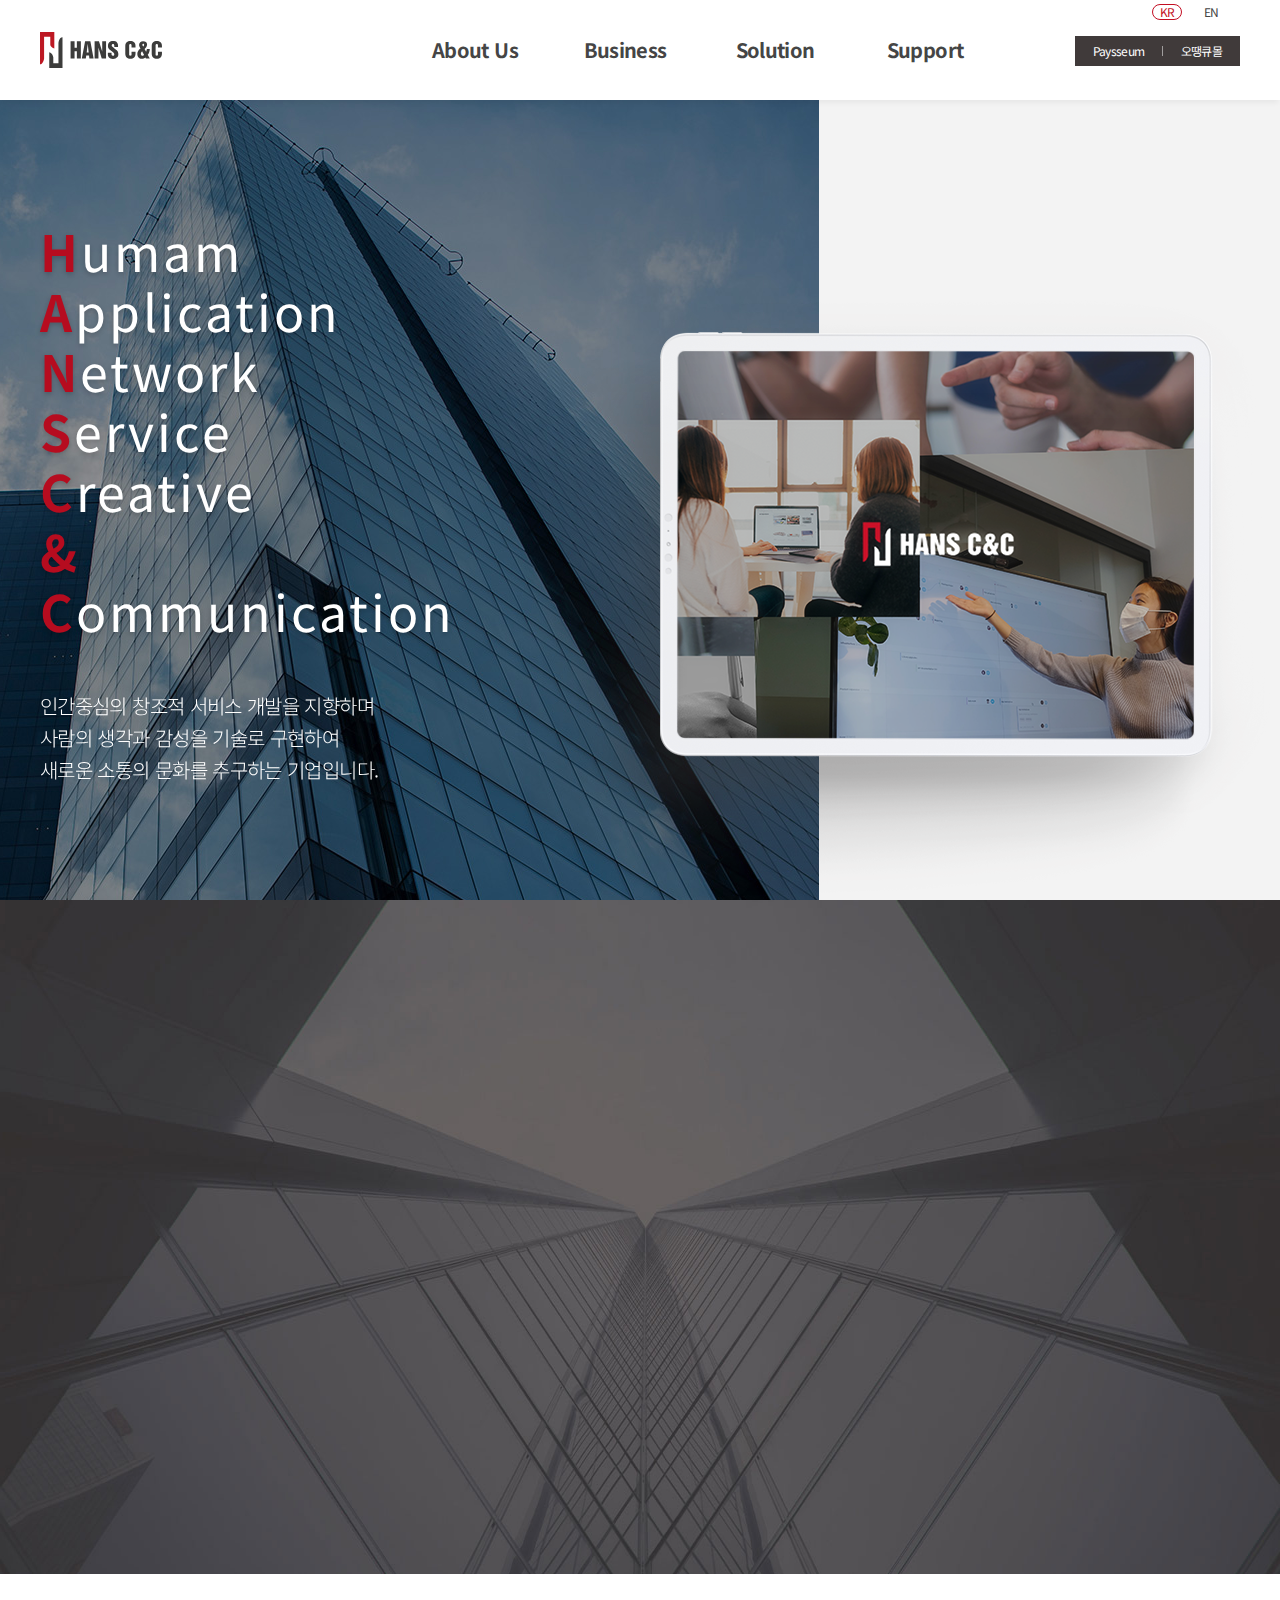
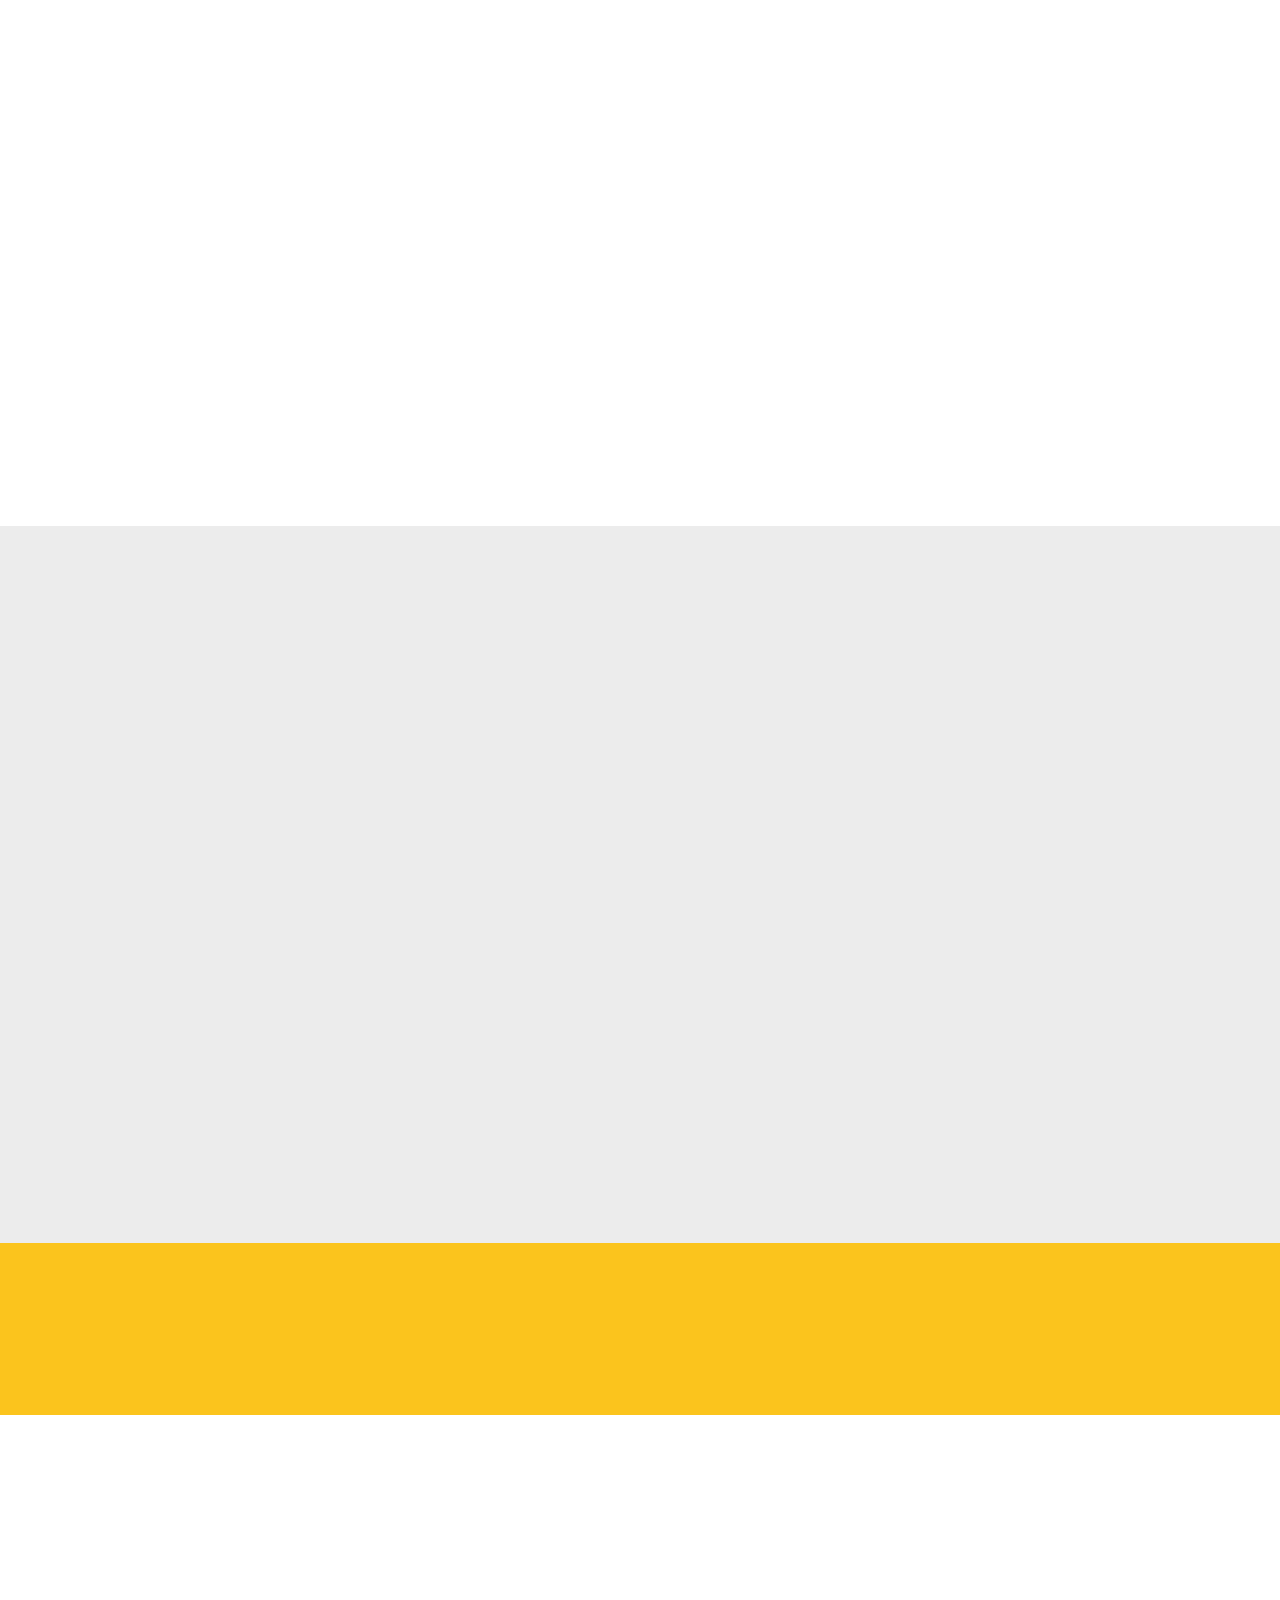
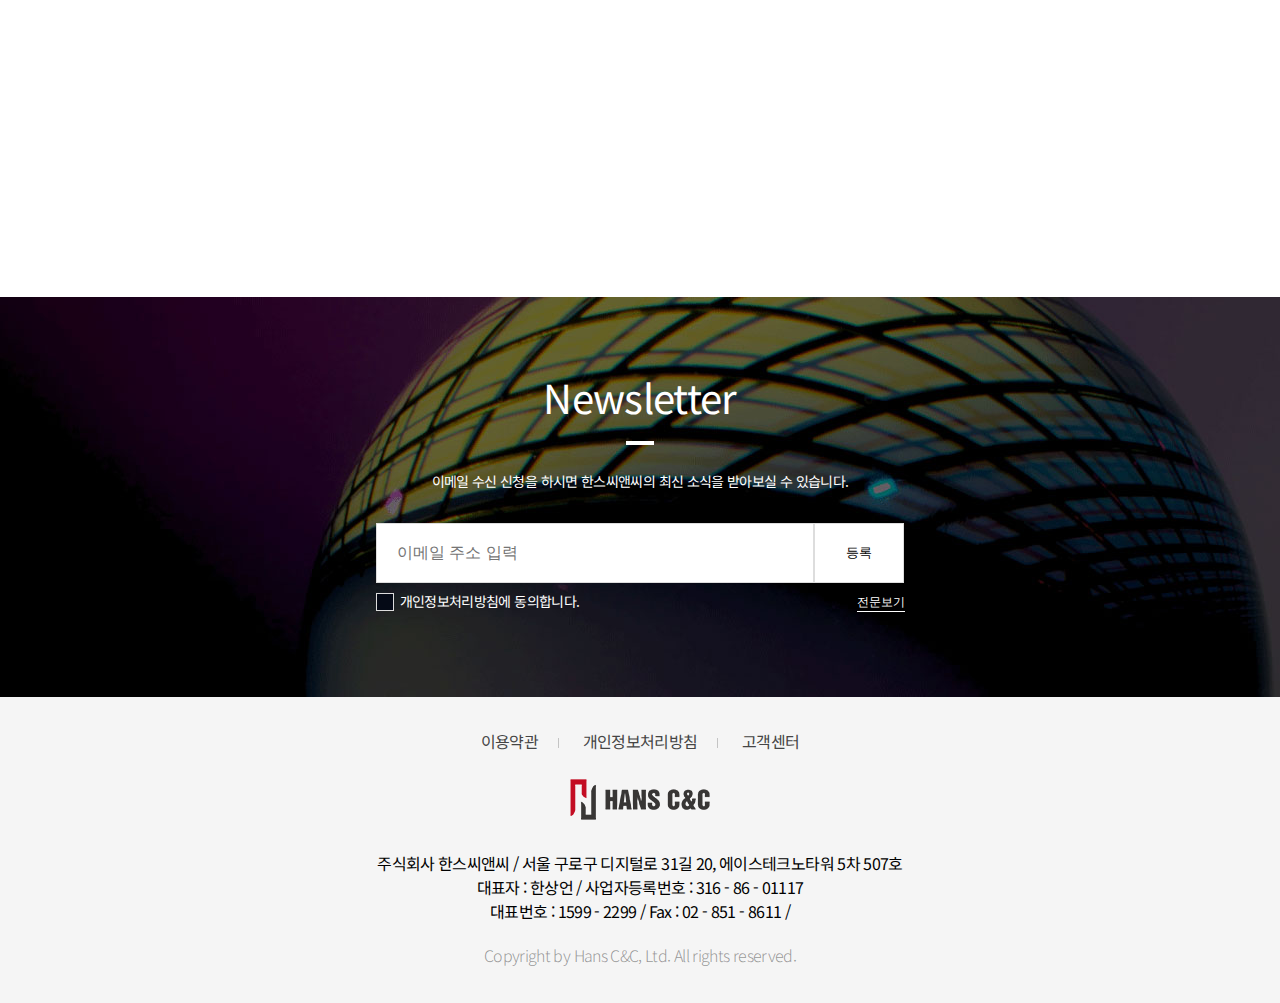
<file: pc/index.html>
<!DOCTYPE html>
<html lang="ko">
<head>
    <meta charset="UTF-8">
    <!-- <meta name="viewport" content="width=device-width, initial-scale=1.0"> -->
    <title>한스씨앤씨</title>
    <link rel="stylesheet" href="css/main.css">
    <script src="js/jquery-3.5.1.min.js"></script>
    <script src="js/swiper.min.js"></script>
    <script src="js/main.js" defer></script>
</head>
<body>
    <div id="wrap">
        <!-- header -->
        <header>
            <div class="hdInner">
                <h1><a href="#"><img src="images/logo.svg" alt="한스씨앤씨"></a></h1>
                <!-- 내비게이션 -->
                <nav>
                    <ul class="language clear-fix">
                        <li class="active"><a href="#">KR</a></li>
                        <li><a href="#">EN</a></li>
                    </ul>
                    <!-- 주메뉴 -->
                    <ul class="gnb clear-fix">
                        <li><a href="#">About Us</a>
                            <ul>
                                <li><a href="#">인사말</a></li>
                                <li><a href="#">연혁</a></li>
                                <li><a href="#">오시는길</a></li>
                            </ul>
                        </li>
                        <li><a href="#">Business</a>
                            <ul>
                                <li><a href="#">RPA</a></li>
                                <li><a href="#">PG</a></li>
                                <li><a href="#">쇼핑몰</a></li>
                            </ul>
                        </li>
                        <li><a href="#">Solution</a>
                            <ul>
                                <li><a href="#">개발</a></li>
                                <li><a href="#">개발 및 서비스</a></li>
                                <li><a href="#">SI 개발</a></li>
                            </ul>
                        </li>
                        <li><a href="#">Support</a>
                            <ul>
                                <li><a href="#">고객센터</a></li>
                                <li><a href="#">공지사항</a></li>
                                <li><a href="#">새소식</a></li>
                                <li><a href="#">FAQ</a></li>
                            </ul>
                        </li>
                    </ul>
                    <ul class="linkList">
                        <li class="bar"><a href="#">Paysseum</a></li>
                        <li><a href="#">오땡큐몰</a></li>
                    </ul>
                </nav>
            </div>
        </header>
        <!-- //header -->

        <!-- container -->
        <div class="container">
            <!-- 메인 슬라이드 mainVisual -->
            <div class="swiper-container" id="mainVisual">
                <div class="swiper-wrapper">
                    <div class="swiper-slide slide01">
                        <div class="slideBack"><img src="images/bg_slide01.jpg" alt="한스씨앤씨"></div>
                        <div class="slideInner">
                            <div class="slideCont">
                                <p class="sdTit" data-swiper-parallax="-100">
                                    <span>H</span>umam<br>
                                    <span>A</span>pplication<br>
                                    <span>N</span>etwork<br>
                                    <span>S</span>ervice<br>
                                    <span>C</span>reative<br>
                                    <span>&</span><br>
                                    <span>C</span>ommunication
                                </p>
                                <span class="sdTxt" data-swiper-parallax="-60">
                                    인간중심의 창조적 서비스 개발을 지향하며<br>
                                    사람의 생각과 감성을 기술로 구현하여<br>
                                    새로운 소통의 문화를 추구하는 기업입니다.
                                </span>
                                <!-- <a href="#" class="btnSlide">자세히보기</a> -->
                            </div>
                            <div class="slideObj" data-swiper-parallax="150">
                                <img src="images/bg_obj01.png" alt="한스씨앤씨">
                            </div>
                        </div>
                    </div>
                    <div class="swiper-slide slide02">
                        <div class="slideBack"><img src="images/bg_slide02.jpg" alt="RPA"></div>
                        <div class="slideInner">
                            <div class="slideCont">
                                <p class="sdTit" data-swiper-parallax="-100">한스씨앤씨의 RPA</p>
                                <span class="sdTxt" data-swiper-parallax="-60">RPA (Robotic Process Automation)는 누구나 쉽게 디지털 작업을 자동화하는 데 사용할 수있는 소프트웨어 기술</span>
                                <!-- <a href="#" class="btnSlide">자세히보기</a> -->
                            </div>
                            <div class="slideObj" data-swiper-parallax="150">
                                <img src="images/bg_obj02.png" alt="RPA">
                            </div>
                        </div>
                    </div>
                    <div class="swiper-slide slide03">
                        <div class="slideBack"><img src="images/bg_slide03.jpg" alt="PG"></div>
                        <div class="slideInner">
                            <div class="slideCont">
                                <p class="sdTit" data-swiper-parallax="-100">한스씨앤씨의 페이씀(PaySseum)</p>
                                <span class="sdTxt" data-swiper-parallax="-60">온라인 상점에서 상품과 서비스 판매 시, 고객이 신용카드 및 다양한 결제수단을 이용하여 안전하게 결제 할수 있도록 지원하는 서비스</span>
                                <!-- <a href="#" class="btnSlide">자세히보기</a> -->
                            </div>
                            <div class="slideObj" data-swiper-parallax="180">
                                <img src="images/bg_obj03-1.png" alt="PG">
                            </div>
                            <div class="slideObj" data-swiper-parallax="80">
                                <img src="images/bg_obj03-2.png" alt="PG">
                            </div>
                        </div>
                    </div>
                    <div class="swiper-slide slide04">
                        <div class="slideBack"><img src="images/bg_slide04.jpg" alt="쇼핑몰"></div>
                        <div class="slideInner">
                            <div class="slideCont">
                                <p class="sdTit" data-swiper-parallax="-100">한스씨앤씨의 ShoppingMall</p>
                                <span class="sdTxt" data-swiper-parallax="-60">빅데이터를 이용, 개별 소비자에 대하여 소비 성향의 패턴을 분석하여 푸시형 맞춤 온라인 판매 플랫폼 서비스 제공</span>
                                <!-- <a href="#" class="btnSlide">자세히보기</a> -->
                            </div>
                            <div class="slideObj" data-swiper-parallax="150">
                                <img src="images/bg_obj04.png" alt="쇼핑몰">
                            </div>
                        </div>
                    </div>
                </div>

                <div class="swiper-pagination"></div>
                
                <!-- <div class="swiper-button-prev"></div>
                <div class="swiper-button-next"></div> -->

                <!-- <div class="swiper-scrollbar"></div> -->
            </div>
            <!-- //메인 슬라이드 mainVisual -->
            
            <!-- 사업영역 business -->
            <div class="business">
                <div class="sectionInner1">
                    <div class="titleBox">
                        <h2 class="titleBar">당신의 성공파트너, 한스씨앤씨입니다</h2>
                        <p>인간 중심의 창조적 서비스 개발을 지향하며 고객의 목표 달성 및 전략을 실현하고<br>
                            IT솔루션/서비스를 제공하여 고객의 비즈니스 경쟁력을 높이고 비즈니스 혁신을 지원하는 Value Partner입니다.</p>
                    </div>
                    <div class="titleBox">
                        <h2 class="titleBar">사업영역</h2>
                        <p>한스씨앤씨의 사업을 소개합니다.</p>
                    </div>

                    <div class="bizWrap">
                        <ul>
                            <li><a href="#">
                                <div class="thumBox"><img src="images/img_li_biz01.jpg" alt="RPA"></div>
                                <div class="txtBox">
                                    <h3>RPA</h3>
                                    <p>RPA는 Robotic Process Automation 의 약어로 지금까지 시스템화 하지 못하고 인간의 수동적인 작업으로만 처리 되어왔던 정형화된 사무처리 업무를 AI나 Machine Learning과 같은 인지기술을 활용하여 업무를 자동화합니다.</p>
                                    <em class="btnMore">더 알아보기</em>
                                </div>
                            </a></li>
                            <li><a href="#">
                                <div class="thumBox"><img src="images/img_li_biz02.jpg" alt="PG"></div>
                                <div class="txtBox">
                                    <h3>PG</h3>
                                    <p>새로운 기술과 가치 창출로 생활과 문화를 바꿉니다. 다양한 결제수단, 결제환경, Back-Office를 지원합니다. 온라인 및 모바일 환경에서도 안전하고 편리하게 결제하세요.</p>
                                    <em class="btnMore">더 알아보기</em>
                                </div>
                            </a></li>
                            <li><a href="#">
                                <div class="thumBox"><img src="images/img_li_biz03.jpg" alt=""></div>
                                <div class="txtBox">
                                    <h3>SHOPPINGMALL</h3>
                                    <p>가맹점 및 고객사에 필요한 영업관리 및 마케팅 영역에 다양한 방법을 제시하고, 해당 사업을 보다 더 활성화 시킬 수 있도록 지원해드립니다.</p>
                                    <em class="btnMore">더 알아보기</em>
                                </div>
                            </a></li>
                        </ul>
                    </div>
                </div>
            </div>
            <!-- //사업영역 business -->
            
            <!-- 핵심역량 abillity -->
            <div class="abillity">
                <div class="sectionInner2 clear-fix">
                    <div class="titleBox">
                        <h2 class="titleBar">핵심역량</h2>
                        <p>한스씨앤씨의 핵심역량을 소개합니다.</p>
                    </div>
                    <div class="imgBox"><img src="images/img_abl.jpg" alr="핵심역량"></div>
                    <div class="txtBox">
                        <ul>
                            <li><h4 class="txtTitle">전문성</h4><em>다양한 기술역량과 경험을 보유한 전문인력 보유</em></li>
                            <li><h4 class="txtTitle">서비스 커버리지</h4><em>서비스 커버리지(Coverage)내 신속하고 중단없는 유지보수 제공</em></li>
                            <li><h4 class="txtTitle">유지보수 서비스</h4><em>유지보수를 처리하는 과정 설명</em></li>
                        </ul>
                    </div>
                </div>
            </div>
            <!-- //핵심역량 abillity -->

            <!-- 배너 광고 banner -->
            <div class="banner">
                <div class="sectionInner">
                    <div class="ban_bg clear-fix">
                        <div class="banTxt">
                            <h4>쇼핑몰 혜택 받으러 가기</h4>
                            <p>영업관리 및 마케팅 사업 지원받으세요</p>
                            <a href="" class="btnDetail">자세히보기</a>
                        </div>
                        <div class="imgBox"><img src="images/img_ban01.png" alt="배너이미지"></div>
                    </div>
                </div>
            </div>
            <!-- //배너 광고 banner -->

            <!-- 한스PG, Back-Office 지원 support -->
            <div class="support">
                <div class="sectionInner2 clear-fix">
                    <div class="linkBox01 marr25">
                        <a href="#" class="txtBox">
                            <p>갈수록 상승하는 매출의 비법</p>
                            <b>한스PG</b>
                            <em class="btnMore">더 알아보기</em>
                        </a>
                    </div>
                    <div class="linkBox02 marl25">
                        <a href="#" class="txtBox">
                            <p>정산업무 지원 강화, 결제 및 개인정보 보호 업무 지원</p>
                            <b>Back-Office 지원</b>
                            <em class="btnMore">더 알아보기</em>
                        </a>
                    </div>
                </div>
            </div>
            <!-- //한스PG, Back-Office 지원 support -->

            <!-- 이메일 수신 신청 newsletter -->
            <div class="newsletter">
                <div class="sectionInner2">
                    <div class="titleBox">
                        <h2 class="titleBar">Newsletter</h2>
                        <p>이메일 수신 신청을 하시면 한스씨앤씨의 최신 소식을 받아보실 수 있습니다.</p>
                    </div>
                    <div class="inputBox">
                        <form>
                            <p class="emailBox">
                                <input type="email" id="emailAd" placeholder="이메일 주소 입력">
                                <label for="emailAd" class="hidden">이메일 주소 입력</label>
                                <button type="button" class="btnEmail">등록</button>
                            </p>
                            <p class="agreeBox clear-fix">
                                <span>
                                    <input type="checkbox" id="agree">
                                    <label for="agree">개인정보처리방침에 동의합니다.</label>
                                </span>
                                <button type="button" id="btnMopen">전문보기</button>
                            </p>
                        </form>
                    </div>
                </div>
            </div>
            <!-- //이메일 수신 신청 newsletter -->

            <!-- 공지사항, 보도자료 material -->
            
            <!-- //공지사항, 보도자료 material -->

            <!-- 개인정보처리방침 모달 팝업 agreeModal-->
            <div class="agreeModal">
                <div class="modalCont">
                    <h2>개인정보처리방침 전문</h2>
                    <p>한스씨앤씨 이메일 수신 신청과 관련하여 귀사가 본인으로부터 취득한 다음의 개인정보는 「개인정보 보호법」 제26조 「업무위탁에 따른 개인정보의 처리 제한」 규정에 따라 타 인에게 제공 활용 시 본인의 동의를 얻어야 하는 정보입니다. 이에 본인은 귀사가 다음의 개인정보를 한스씨앤씨 이메일 수신신청에 활용하도록 하는 것에 동의합니다.</p>
                    <div class="txtBox">
                        <p>1. 수집 및 이용 목적 : (주)한스씨앤씨 소식 및 기타 공지</p>
                        <p>2. 수집 항목(개인정보) : 이메일</p>
                        <p>3. 보유 및 이용 기간 : 수집, 이용 동의일로부터 30일</p>
                        <p>4. 신청자는 개인정보 및 고유 식별정보 수집 및 이용을 거부할 권리가 있습니다.</p>
                    </div>
                    <button type="button" id="btnMclose">닫기</button>
                </div>
                <div class="modalLayer"></div>
            </div>
            <!-- //개인정보처리방침 모달 팝업 agreeModal -->

            <!-- 페이지 최상단 이동 버튼 Top-->
            <a href="#" class="btnGotop">
                <span class="">Top</span>
                </span>
            </a>
        </div>
        <!-- //container -->

        <!-- footer -->
        <footer>
            <div class="ftInner">
                <ul class="ftList">
                    <li class="bar"><a href="#">이용약관</a></li>
                    <li><a href="#">개인정보처리방침</a></li>
                    <li><a href="#">고객센터</a></li>
                </ul>
                <p class="ftLogo"><img src="images/logo.png" alt="한스씨앤씨 로고"></p>
                <address>
                    <p>주식회사 한스씨앤씨 /</p>
                    <p>서울 구로구 디지털로 31길 20, 에이스테크노타워 5차 507호</p>
                    <dl>
                        <dt>대표자 : </dt>
                        <dd>한상언 / </dd>
                        <dt>사업자등록번호 : </dt>
                        <dd>316 - 86 - 01117</dd>
                        <dt>대표번호 : </dt>
                        <dd>1599 - 2299 / </dd>
                        <dt>Fax : </dt>
                        <dd>02 - 851 - 8611 / </dd>
                    </dl>
                    <p class="copyright">Copyright by Hans C&C, Ltd. All rights reserved.</p>
                </address>
            </div>
        </footer>
        <!-- //footer -->
    </div>
</body>

</html>
</file>
<file: pc/css/main.css>
@charset "UTF-8";
@import url(reset.css);
@import url(basic.css);
@import url(swiper.css);
@import url(font-awesome.css);
@import url(animation.css);
/* font */
@import url("https://fonts.googleapis.com/css2?family=Noto+Sans+KR:wght@300;400;500;700&display=swap");
/* layout */
html { font-family: 'Noto Sans KR', sans-serif; letter-spacing: -0.04em; }

#wrap { width: 100%; height: 100%; }

header { width: 100%; height: 100px; background-color: #fff; }

.container { width: 100%; height: 100%; }

footer { width: 100%; height: 100%; background-color: #f5f5f5; }
.contents_wrap {margin:0 auto; width:1100px; min-height:400px;}

/* common */
/* 화면에서 숨김 */
.hidden { overflow: hidden; display: inline-block; border: 0; margin: -1px; width: 1px; height: 1px; clip: rect(1px, 1px, 1px, 1px); -webkit-clip-path: inset(50%); clip-path: inset(50%); }

/* float 해제 */
.clear-fix:after { content: ""; display: block; clear: both; }

/* 섹션별 제목 영역 */
.titleBox { padding: 80px 0 60px 0; }

.titleBox h2 { font-size: 40px; }

.titleBox p { font-weight: 400; line-height: 24px; }

/* 제목 아래 구분선 */
.titleBar:after { content: ""; display: block; margin: 24px auto; width: 28px; height: 4px; }

.sectionInner1 { margin: 0 auto; width: 1200px; text-align: center; font-size: 16px; }

.sectionInner2 { margin: 0 auto; width: 1024px; text-align: center; font-size: 16px; }

/* 서브페이지 타이틀 */
.conTitle { margin: 0 auto; padding: 80px 0 40px; width: 1200px; text-align: center; }

.conTitle h3 { margin-bottom: 14px; font-size: 50px; color: #01040f; }

.conTitle h3:before { content: ""; display: block; margin: 0 auto 20px; width: 28px; height: 4px; background-color: #01040f; }

.conTitle .sup { margin: 0 auto; width: 70%; line-height: 24px; font-size: 16px; color: #01040f; }

/* header */
header { z-index: 9000; position: fixed; left: 0; top: 0; /*-webkit-box-shadow: 0 5px 5px -2px rgba(0, 0, 0, 0.05); box-shadow: 0 5px 5px -2px rgba(0, 0, 0, 0.05);*/ /* 내비게이션 메뉴 */ }

header .hdInner { position: relative; margin: 0 auto; width: 1200px; }

header h1 { float: left; margin-top: 32px; }

header h1 a { display: inline-block; width: 122px; height: 36px; }

header h1 a img { width: 100%; height: 100%; }

header nav { float: right; margin-right: 240px; }

header nav .language { position: absolute; right: 0; top: 4px; }

header nav .language li { float: left; margin-right: 14px; }

header nav .language li a { display: block; width: 30px; line-height: 16px; font-size: 12px; text-align: center; -webkit-box-sizing: border-box; box-sizing: border-box; }

header nav .language li.active a { border: 1px solid #c30e23; border-radius: 10px; line-height: 14px; color: #c30e23; }

header nav .gnb { width: 600px; }

header nav .gnb:hover { height: 320px; -webkit-box-shadow: 0 8px 10px rgba(0, 0, 0, 0.1); box-shadow: 0 8px 10px rgba(0, 0, 0, 0.1); }

header nav .gnb li { width: calc(600px / 4); }

header nav .gnb li a { display: block; line-height: 48px; font-size: 16px; text-align: center; }

header nav .gnb:hover > li { border-right: 1px solid #ddd; -webkit-box-sizing: border-box; box-sizing: border-box; }

header nav .gnb:hover > li:last-of-type { border: none; }

header nav .gnb > li { position: relative; float: left; }

header nav .gnb > li > a { position: relative; line-height: 100px; font-weight: 700; font-size: 20px; }

header nav .gnb > li > a:after { content: ""; position: absolute; left: 50%; bottom: 4px; display: block; width: 0; height: 4px; background-color: #fff; -webkit-transform: translateX(-50%); transform: translateX(-50%); -webkit-transition: .4s; transition: .4s; }

header nav .gnb > li ul { display: none; height: 220px; background-color: #fff; }

header nav .gnb > li:hover { background-color: #c30e23; }

header nav .gnb > li:hover a { color: #fff; }

header nav .gnb > li:hover > a:after { width: 60%; }

header nav .gnb > li:hover ul { background-color: #c30e23; }

header nav .gnb ul.active { display: block; }

header nav .gnb ul.active li:hover a { background-color: #ffd43e; color: #403a3a; }

header nav .linkList { position: absolute; right: 0; top: 36px; height: 30px; background-color: #403a3a; font-size: 0; }

header nav .linkList li { position: relative; display: inline-block; }

header nav .linkList li:after { content: ""; position: absolute; right: 0; top: 50%; display: block; margin-left: -1px; width: 1px; height: 10px; background-color: rgba(255, 255, 255, 0.5); -webkit-transform: translateY(-50%); transform: translateY(-50%); }

header nav .linkList li:last-of-type:after { display: none; }

header nav .linkList li a { display: block; padding: 0 18px; line-height: 30px; font-size: 12px; color: #fff; text-align: center; }

/* container */
.container { /* 메인 슬라이드 */ /* 사업영역 */ /* 핵심역량 */ /* banner 배너 */ /* 한스PG, Back-Office 지원 */ /* newsletter 뉴스레터 */ /* 공지사항, 보도자료 */ }

.container #mainVisual { position: relative; width: 100%; height: 100%; }
.container #mainVisual .swiper-wrapper { width: 100%; height: 100vh; max-height:1080px; }
.container #mainVisual .swiper-wrapper .swiper-slide.slide01 { background-color: #f3f3f3; }
.container #mainVisual .swiper-wrapper .swiper-slide.slide02 { background-color: skyblue; }
.container #mainVisual .swiper-wrapper .swiper-slide.slide03 { background-color: yellowgreen; }
.container #mainVisual .swiper-wrapper .swiper-slide.slide04 { background-color: orange; }

.container #mainVisual .swiper-wrapper .swiper-slide .slideBack { position: absolute; left: 0; top: 0; width: 64%; /*height: 100vh;*/ background-color: #fff; background-color: #01040f; }

.container #mainVisual .swiper-wrapper .swiper-slide .slideBack img { position: absolute; right: 0%; top: 0; }

.container #mainVisual .swiper-wrapper .swiper-slide .slideInner { position: absolute; left: 50%; top: 0; width: 1200px; -webkit-transform: translateX(-50%); transform: translateX(-50%); }

.container #mainVisual .swiper-wrapper .swiper-slide .slideInner .slideCont { position: absolute; left: 0; top: 340px; font-size: 20px; color: #fff; }

.container #mainVisual .swiper-wrapper .swiper-slide .slideInner .slideCont .sdTit { width: 300px; font-size: 50px; }

.container #mainVisual .swiper-wrapper .swiper-slide .slideInner .slideCont .sdTxt { display: inline-block; margin-top: 30px; width: 360px; line-height: 32px; font-weight: 300; }

.container #mainVisual .swiper-wrapper .swiper-slide .slideInner .slideCont .sdTit span { font-weight: 700;color: #b60c1f; }

.container #mainVisual .swiper-wrapper .swiper-slide.slide01 .slideCont { top: 220px; }

.container #mainVisual .swiper-wrapper .swiper-slide.slide01 .slideCont .sdTit { line-height: 60px; letter-spacing: 0.06em; }

.container #mainVisual .swiper-wrapper .swiper-slide.slide01 .slideCont .sdTxt { margin-top: 50px; }

.container #mainVisual .swiper-wrapper .swiper-slide .slideInner .slideCont .btnSlide { display: block; margin-top: 60px; width: 146px; height: 50px; line-height: 50px; text-align: center; font-size: 14px; background-color: #fff; -webkit-transition: .2s; transition: .2s; }

.container #mainVisual .swiper-wrapper .swiper-slide .slideInner .slideCont .btnSlide:hover { background-color: #c30e23; color: #fff; }

.container #mainVisual .swiper-wrapper .swiper-slide .slideInner .slideObj { position: absolute; right: -68px; top: 260px; }

.container #mainVisual .swiper-pagination { left: initial; bottom: initial; left: 50%; top: 50%; margin-left: 640px; width: 150px; -webkit-transform: translateY(-50%); transform: translateY(-50%); }

.container #mainVisual .swiper-pagination .swiper-pagination-bullet { display: block; margin: 0 0 20px 0; padding: 10px 0; width: initial; height: 46px; line-height: 46px; border-radius: initial; background-color: transparent; font-size: 16px; opacity: 0.3; }

.container #mainVisual .swiper-pagination .swiper-pagination-bullet-active { position: relative; opacity: 1; }

.container #mainVisual .swiper-pagination .swiper-pagination-bullet-active:after { content: ""; position: absolute; left: 50%; bottom: -4px; width: 100%; height: 4px; background-color: #000; -webkit-transform: translateX(-50%); transform: translateX(-50%); }

.container .business {height: 1226px; background: url("../images/bg_biz01.jpg") no-repeat; background-size: 100% 674px; }

.container .business .sectionInner1 { color: #fff; }

.container .business .sectionInner1 .titleBox .titleBar:after { background-color: #fff; }

.container .business .sectionInner1 .bizWrap ul { display: -webkit-box; display: -ms-flexbox; display: flex; -ms-flex-wrap: wrap; flex-wrap: wrap; -ms-flex-pack: distribute; justify-content: space-around; margin: 0 auto; width: 1024px; font-size: 0; }

.container .business .sectionInner1 .bizWrap ul li { position: relative; width: calc(100% / 3);}

.container .business .sectionInner1 .bizWrap ul li a { display: block; margin: 0 auto; padding-bottom: 50px; width: 268px; font-weight: 300; font-size: 16px; }

.container .business .sectionInner1 .bizWrap ul li a .thumBox { margin: 0 auto; width: 268px; height: 268px; }

.container .business .sectionInner1 .bizWrap ul li a .txtBox h3 { margin: 30px 0; font-weight: 500; font-size: 28px; }

.container .business .sectionInner1 .bizWrap ul li a .txtBox p { word-break: keep-all; line-height: 24px; font-weight: 400; font-size: 16px; }

.container .business .sectionInner1 .bizWrap ul li a .txtBox .btnMore { position: absolute; left: 50%; bottom: 0; border-bottom: 1px solid #403a3a; line-height: 28px; font-weight: 400; font-size: 12px; -webkit-transform: translateX(-50%); transform: translateX(-50%); }

.container .abillity { background-color: #ececec; }

.container .abillity .sectionInner2 { overflow: auto; padding-bottom: 90px; }

.container .abillity .sectionInner2 .titleBox .titleBar:after { background-color: #000; }

.container .abillity .sectionInner2 .imgBox { float: left; }

.container .abillity .sectionInner2 .txtBox { float: right; width: 40%; }

.container .abillity .sectionInner2 .txtBox ul { height: 487px; display: -webkit-box; display: -ms-flexbox; display: flex; -ms-flex-wrap: wrap; flex-wrap: wrap; -ms-flex-line-pack: distribute; align-content: space-around; }

.container .abillity .sectionInner2 .txtBox ul li { padding-left: 70px; width: 240px; word-break: keep-all; text-align: left; }

.container .abillity .sectionInner2 .txtBox ul li h4 { margin-bottom: 10px; font-weight: 500; font-size: 28px; }

.container .abillity .sectionInner2 .txtBox ul li em { line-height: 22px; font-size: 16px; }

.container .abillity .sectionInner2 .txtBox ul li:nth-of-type(1) { background: url("../images/img_abl01.png") no-repeat; background-size: 48px 56px; background-position: 0 center; }

.container .abillity .sectionInner2 .txtBox ul li:nth-of-type(2) { background: url("../images/img_abl02.png") no-repeat; background-size: 56px 68px; background-position: 0 center; }

.container .abillity .sectionInner2 .txtBox ul li:nth-of-type(3) { background: url("../images/img_abl03.png") no-repeat; background-size: 58px 58px; background-position: 0 center; }

.container .banner .sectionInner { background-color: #fbc41d; }

.container .banner .sectionInner .ban_bg { margin: 0 auto; width: 1024px; height: 172px; }

.container .banner .sectionInner .ban_bg .banTxt { display: -webkit-box; display: -ms-flexbox; display: flex; -ms-flex-wrap: wrap; flex-wrap: wrap; -ms-flex-line-pack: center; align-content: center; float: left; width: 20%; height: 172px; }

.container .banner .sectionInner .ban_bg .banTxt h4 { margin-bottom: 6px; font-weight: 500; font-size: 20px; }

.container .banner .sectionInner .ban_bg .banTxt p { margin-bottom: 18px; font-weight: 400; font-size: 12px; }

.container .banner .sectionInner .ban_bg .banTxt .btnDetail { display: inline-block; padding: 12px 20px; font-size: 12px; background-color: #836407; color: #fff; }

.container .banner .sectionInner .ban_bg .imgBox { float: right; }

.container .support {min-width:1200px;}

.container .support .sectionInner2 { height: 482px; }

.container .support .sectionInner2 > div { float: left; margin: 80px 0px; width: calc(50% - 25px); height: 322px; background-color: #ddd; }

.container .support .sectionInner2 > div .txtBox { display: -webkit-box; display: -ms-flexbox; display: flex; -ms-flex-wrap: wrap; flex-wrap: wrap; -ms-flex-line-pack: center; align-content: center; height: 100%; color: #fff; }

.container .support .sectionInner2 > div .txtBox p { display: block; margin-bottom: 24px; width: 100%; font-weight: 300; font-size: 20px; }

.container .support .sectionInner2 > div .txtBox b { display: block; margin-bottom: 58px; width: 100%; font-weight: 400; font-size: 40px; }

.container .support .sectionInner2 > div .txtBox em { margin: 0 auto; display: block; width: auto; line-height: 28px; border-bottom: 1px solid #fff; font-weight: 200; font-size: 12px; }

.container .support .sectionInner2 .linkBox01 { background-color: #c61b2f; }

.container .support .sectionInner2 .linkBox02 { background-color: #403a3a; }

.container .newsletter { height: 400px; background: url("../images/bg_news.png") no-repeat; background-size: cover; }

.container .newsletter .sectionInner2 { color: #fff; }

.container .newsletter .sectionInner2 .titleBox { padding-bottom: 30px; font-size: 14px; }

.container .newsletter .sectionInner2 .titleBox .titleBar:after { background-color: #fff; }

.container .newsletter .sectionInner2 .inputBox .emailBox #emailAd { padding-left: 20px; width: 438px; height: 60px; border: 1px solid #ddd; font-size: 16px; -webkit-box-sizing: border-box; box-sizing: border-box; }

.container .newsletter .sectionInner2 .inputBox .emailBox .btnEmail { margin-left: -5px; width: 90px; height: 60px; background-color: #fff; border: 1px solid #ddd; -webkit-box-sizing: border-box; box-sizing: border-box; vertical-align: top; cursor: pointer; }

.container .newsletter .sectionInner2 .inputBox .agreeBox { margin: 0 auto; padding-top: 10px; width: 530px; }

.container .newsletter .sectionInner2 .inputBox .agreeBox span { position: relative; float: left; }

.container .newsletter .sectionInner2 .inputBox .agreeBox span input[type=checkbox] { z-index: 0; position: absolute; left: 3px; top: 0px; width: 12px; height: 12px; -webkit-transform: translateX(-2px); transform: translateX(-2px); cursor: pointer; }

.container .newsletter .sectionInner2 .inputBox .agreeBox span input[type=checkbox] + label { z-index: 1; position: absolute; left: 0; top: 0; width: 210px; line-height: 16px; font-size: 14px; cursor: pointer; }

.container .newsletter .sectionInner2 .inputBox .agreeBox span input[type=checkbox] + label:before { content: ""; display: inline-block; margin-right: 6px; margin-left: -5px; width: 18px; height: 18px; border: 1px solid #ddd; background-color: #050a16; -webkit-box-sizing: border-box; box-sizing: border-box; vertical-align: sub; }

.container .newsletter .sectionInner2 .inputBox .agreeBox span input[type=checkbox]:checked + label:before { background: #050a16 url("../images/img_check.png") no-repeat; background-size: 13px 11px; background-position: center; color: #fff; }

.container .newsletter .sectionInner2 .inputBox .agreeBox #btnMopen { float: right; margin: 0; padding: 0; border: 0; border-radius: 0; background-color: transparent; border-bottom: 1px solid #fff; line-height: 18px; font-weight: 300; font-size: 12px; color: inherit; cursor: pointer; }

.container .material .sectionInner { display: -webkit-box; display: -ms-flexbox; display: flex; margin: 0 auto; width: 1024px; }

.container .material .sectionInner > div { padding: 0 20px 80px; width: 50%; }

.container .material .sectionInner > div ul { width: 100%; }

.container .material .sectionInner > div ul li { line-height: 30px; }

.container .material .sectionInner > div ul li a { display: inline-block; }

.container .material .sectionInner > div ul li a .li_tit { float: left; width: 80%; text-align: left; font-weight: 300; font-size: 20px; overflow: hidden; display: -webkit-box; -webkit-box-orient: vertical; word-wrap: break-word; -webkit-line-clamp: 1 !important; text-overflow: ellipsis; }

.container .material .sectionInner > div ul li a .li_date { float: right; width: 20%; text-align: center; font-weight: 300; font-size: 16px; color: #aaa; }

.container .material .sectionInner .titleBox { padding-bottom: 30px; }

/* footer */
footer .ftInner { padding: 36px 0; }

footer .ftInner .ftList { text-align: center; }

footer .ftInner .ftList li { display: inline-block; text-align: center; }

footer .ftInner .ftList li:after { content: ""; display: inline-block; width: 1px; height: 10px; background-color: #c4c4c4; }

footer .ftInner .ftList li:last-of-type:after { display: none; }

footer .ftInner .ftList li a { margin: 0 20px; }

footer .ftInner .ftLogo { width: 140px; margin: 30px auto; }

footer .ftInner address { margin: 0 auto; width: 540px; text-align: center; }

footer .ftInner address p { display: inline-block; line-height: 24px; }

footer .ftInner address p.copyright { padding-top: 20px; font-weight: 300; color: rgba(0, 0, 0, 0.4); }

footer .ftInner address dl { margin: 0 auto; width: 350px; line-height: 24px; text-align: center; }

footer .ftInner address dl dt { display: inline-block; }

footer .ftInner address dl dd { display: inline-block; }

/* 모달 팝업 */
.agreeModal { display: none; z-index: 9000; position: fixed; left: 0; top: 0; right: 0; bottom: 0; width: 100%; height: 100%; }

.agreeModal .modalCont { z-index: 1; overflow:hidden; position: absolute; left: 50%; top: 50%; padding: 30px; width: 500px; height: 500px; border-radius:1px; background-color: #fff; -webkit-transform: translate(-50%, -50%); transform: translate(-50%, -50%); -webkit-box-sizing: border-box; box-sizing: border-box; }

.agreeModal .modalCont h2 { margin: 0 0 14px; padding: 0 0 10px; border-bottom:2px solid #c11d0e; font-weight:500; font-size: 20px; text-align:center;}

.agreeModal .modalCont p {line-height:16px; font-size:14px;}

.agreeModal .modalCont .txtBox {overflow:auto; margin-top:14px; padding:20px; max-height:260px; border-radius:1px; border:1px solid #eee; box-sizing:border-box;}

.agreeModal .modalCont .txtBox::-webkit-scrollbar {width:4px;}

.agreeModal .modalCont .txtBox::-webkit-scrollbar-thumb {width:4px; border-radius:4px; background-color:#c11d0e; /*background-clip: padding-box; border:2px solid transparent;*/}

.agreeModal .modalCont .txtBox::-webkit-scrollbar-thumb:hover {background-color: #6d0c03;}    

.agreeModal .modalCont .txtBox::-webkit-scrollbar-track { border-radius:4px; background-color: #eee;}

.agreeModal .modalCont > div p {line-height:16px; font-size:14px;}

.agreeModal .modalCont #btnMclose { position: absolute; left: 50%; bottom: 24px; margin: 0; padding: 0; border: none; border-bottom: 1px solid #000; background-color: #fff; line-height: 28px; font-size: 14px; -webkit-transform: translateX(-50%); transform: translateX(-50%); cursor: pointer; }

.agreeModal .modalLayer { z-index: -1; width: 100%; height: 100%; background-color: rgba(0, 0, 0, 0.4); }

/* 페이지 최상단 이동 버튼 */
.btnGotop { display: none; z-index: 999; position: fixed; bottom: 40px; right: 40px; width: 60px; height: 60px; border-radius: 50%; border: 1px solid rgba(0, 0, 0, 0.15); background-color: rgba(255, 255, 255, 0.9); line-height: 60px; color: #333; text-align: center; outline: none; cursor: pointer; }

/* 서브페이지 타이틀 영역*/
.pageTitle { position: relative; max-width: 100%; min-width:1200px; height: 400px; background: #01040f url("../images/bg_subpage.png") no-repeat; background-position: center; }

.pageTitle .ptInner { margin: 0 auto; width: 1200px; }

.pageTitle .ptInner .ptBox { position: absolute; left: 50%; top: 52%; -webkit-transform: translate(-50%, -50%); transform: translate(-50%, -50%); text-align: center; color: #fff; }

.pageTitle .ptInner .ptBox h2 { margin-bottom: 16px; font-size: 50px; }

.pageTitle .ptInner .ptBox p { font-size: 16px; }

.pageTitle .ptInner .lnb { position: absolute; left: 50%; bottom: 0; -webkit-transform: translateX(-50%); transform: translateX(-50%); }

.pageTitle .ptInner .lnb ul { display: -webkit-box; display: -ms-flexbox; display: flex; -ms-flex-wrap: wrap; flex-wrap: wrap; -ms-flex-line-pack: justify; align-content: space-between; width: 1200px; background-color: rgba(195, 14, 35, 0.8); }

.pageTitle .ptInner .lnb ul li { position: relative; width: 240px; text-align: center; }

.pageTitle .ptInner .lnb ul li:after { content: ""; position: absolute; right: 0; top: 0; width: 1px; height: 52px; background-color: #8c0716; }

.pageTitle .ptInner .lnb ul li:nth-of-type(5n):after { display: none; }

.pageTitle .ptInner .lnb ul li a { display: block; width: 240px; height: 52px; line-height: 52px; font-size: 14px; color: #fff; }

.pageTitle .ptInner .lnb ul li.active a { background-color: #fff; color: #000; }

/* 추가된 footer */
/* line 2454, ../../scss/layout.scss */
#hk-footer { position: relative; border-top: 2px solid #101717; color: #101717; background-color: #fff; }

/* line 2459, ../../scss/layout.scss */
#hk-footer .inner { display: table; max-width: 1240px; width: 100%; margin: 0 auto; font-size: 13px; }

/* line 2465, ../../scss/layout.scss */
#hk-footer .inner .info, #hk-footer .inner .customer, #hk-footer .inner .brand { display: table-cell; padding: 35px 0; vertical-align: top; -webkit-box-sizing: border-box; box-sizing: border-box; }

/* line 2473, ../../scss/layout.scss */
#hk-footer .inner .info { width: 46.53225806452%; letter-spacing: -.3px; }

/* line 2476, ../../scss/layout.scss */
#hk-footer .inner .info p { margin: 0 0 5px; }

/* line 2479, ../../scss/layout.scss */
#hk-footer .inner .info address { font-style: normal; }

/* line 2482, ../../scss/layout.scss */
#hk-footer .inner .info .before { display: inline-block; }

/* line 2484, ../../scss/layout.scss */
#hk-footer .inner .info .before:before { content: ''; display: inline-block; width: 1px; height: 12px; margin: -3px 10px 0 6px; vertical-align: middle; background-color: #cbd4d9; }

/* line 2494, ../../scss/layout.scss */
#hk-footer .inner .info .menu { margin-top: 30px; margin-left: -6px; }

/* line 2497, ../../scss/layout.scss */
#hk-footer .inner .info .menu > button, #hk-footer .inner .info .menu > a, #hk-footer .inner .info .menu .notice > a { display: inline-block; margin: 0 6px; vertical-align: middle; font-weight: bold; color: #101717; }

/* line 2505, ../../scss/layout.scss */
#hk-footer .inner .info .menu > button.point, #hk-footer .inner .info .menu > a.point, #hk-footer .inner .info .menu .notice > a.point { color: #068380; }

/* line 2511, ../../scss/layout.scss */
#hk-footer .inner .customer { position: relative; width: 31.45161290323%; padding-top: 30px; padding-left: 40px; }

/* line 2516, ../../scss/layout.scss */
#hk-footer .inner .customer:before { content: ''; position: absolute; left: 0; top: 30px; bottom: 30px; width: 1px; background-color: #e5eaec; }

/* line 2525, ../../scss/layout.scss */
#hk-footer .inner .customer .tel { margin: 0 0 6px; font-size: 36px; line-height: 1; font-weight: bold; }

/* line 2530, ../../scss/layout.scss */
#hk-footer .inner .customer .tel a { color: #101717; }

/* line 2534, ../../scss/layout.scss */
#hk-footer .inner .customer .mail { padding-left: 4px; font-weight: bold; }

/* line 2537, ../../scss/layout.scss */
#hk-footer .inner .customer .mail a { display: inline-block; color: #101717; border-bottom: 1px solid #101717; }

/* line 2543, ../../scss/layout.scss */
#hk-footer .inner .customer ul { margin-top: 20px; padding-left: 5px; }

/* line 2546, ../../scss/layout.scss */
#hk-footer .inner .customer ul li { margin-bottom: 5px; }

/* line 2551, ../../scss/layout.scss */
#hk-footer .inner .brand { position: relative; width: 22.01612903225%; padding-left: 35px; color: #fff; background-color: #c61b2f; }

/* line 2558, ../../scss/layout.scss */
#hk-footer .inner .brand .logo { font: 0/0 a; }

/* line 2560, ../../scss/layout.scss */
#hk-footer .inner .brand .logo:before { content: ''; display: inline-block; width: 193px; height: 31px; margin: 0; vertical-align: top; background-image: url("../images/hansCnC_logo(w)_193n31.png"); background-position: 0 0; }

/* line 2571, ../../scss/layout.scss */
#hk-footer .inner .brand .txt { margin: 20px 0; letter-spacing: -0.8px; }

/* line 2574, ../../scss/layout.scss */
#hk-footer .inner .brand .txt span { display: block; }

/* line 2578, ../../scss/layout.scss */
#hk-footer .inner .brand .copyright { margin: 0; font-size: 11px; }

/* line 2590, ../../scss/layout.scss */
#hk-footer .inner .brand .link { display: none; position: absolute; top: 0; right: 0; bottom: 0; left: 0; font: 0/0 a; }

/* line 2601, ../../scss/layout.scss */
#hk-footer .is-mobile { display: none; }

.wrap2 { position:relative; overflow:hidden; margin:0 auto; width:1200px; *zoom:1; }
.wrap2:after { content:""; display:block; clear:both; }

.wrap2 p.txt1 { margin:25px 80px 0 80px; font-family:"NanumGothic","Nanum Gothic"; font-size:16px; color:#222; line-height:25px; }
.wrap2 h4.ct1 { font-size:28px; font-weight:600; color:#222; line-height:39px; text-align:center; padding-top:30px; padding-bottom:26px; background:url('/assets/images/www/common/h3_line.jpg') no-repeat center bottom; }
.wrap2 h4.ct2 { font-size:24px; color:#222; line-height:33px; text-align:center; letter-spacing:-0.4px; }

.wrap2 ul.greeting { overflow:hidden; margin-top:45px; width:100%; text-align:center;}
.wrap2 ul.greeting li { float:left; width:386px; min-height:365px; margin-left:20px; padding-top:50px; font-family:"NanumGothic","Nanum Gothic"; text-align:center; background-color:#f5f5f5;}
.wrap2 ul.greeting li.first { margin-left:0; }
.wrap2 ul.greeting li div.icon { font-size:0; line-height:0; }
.wrap2 ul.greeting li div.icon img { width:100%; max-width:245px; }
.wrap2 ul.greeting li p.tit { margin-top:-20px; font-size:16px; font-weight:600; color:#111; line-height:31px; }
.wrap2 ul.greeting li p.tit span.color1 { display:block; font-size:18px; color:#f5821f; }
.wrap2 ul.greeting li p.tit span.color2 { display:block; font-size:18px; color:#f5821f; }
.wrap2 ul.greeting li p.tit span.color3 { display:block; font-size:18px; color:#f5821f; }
.wrap2 ul.greeting li p.txt { margin:0 45px 0 45px; font-size:13px; color:#222; line-height:20px; }

.wrap2 div.image2 { position:relative; margin-top:40px; font-size:0; line-height:0; }
.wrap2 div.image2 img { width:100%; }
.wrap2 div.image2 div.typo1 { position:absolute; top:50%; left:50px; margin-top:-48px; font-family:"NanumGothic","Nanum Gothic"; font-size:17px; color:#222; line-height:32px; }


@media screen and (max-width: 980px) {
.conTitle {margin: 0 auto; padding: 80px 0 40px; width: 750px; text-align: center;}
.wrap2 { margin: 0 auto; width: 750px; }
.wrap2 ul.greeting li {
  float: none;
  width: 100%;
  min-height: 0;
  margin: 10px 0 0 0;
  padding: 15px 0;
}
}

/* @media screen and (max-width: 768px) {
  .wrap2 ul.greeting li {
    float: none;
    width: 100%;
    min-height: 0;
    margin: 10px 0 0 0;
    padding: 15px 0;
}
.wrap2 { width: auto; }
} */


/* 오시는길 */
.way_come {margin:50px 0 50px 0;}
.way_come .map_box {margin-top:80px;}
.way_come .map {height:440px; overflow:hidden; font-size:0; background:#eee;}
.way_come .map .wrap_map {height:440px;}
.way_come .map .wrap_map .wrap_btn_zoom{display:none;}
.way_come .map .root_daum_roughmap{padding:0 !important; border:0 !important; height:440px;}
.way_come .map .root_daum_roughmap .wrap_controllers{display:none;}
.way_come .infor {background:#f0f3f8; padding:40px 4%; padding-right:19%; position:relative;}
.way_come .infor:after {content:""; display:block; clear:both;}
.way_come .infor h4 {margin:0; font-size:21px; float:left; margin-right:8%; color:#1a5bb1;}
.way_come .infor p {font-size:17px; line-height:22px; color:#222; float:left; margin-right:7%; margin-top:5px;}
.way_come .infor p em {color:#1a5bb1; font-weight:700;}
.way_come .infor p a {color:#222; text-decoration:none;}
.way_come .infor .btn {position:absolute; right:4%; top:50%; margin-top:-22px;}
.way_come h4 {color:#222; margin-top:25px;}
.way_come h4 span {color:#1a5bb1; font-size:15px;}
.way_come .direction_infor {height:100px; display:table; position:relative; table-layout:fixed; width:100%; box-sizing:border-box; padding:0 0 0 110px;}
.way_come .direction_infor:before {content:""; display:block; width:110px; height:100%; position:absolute; left:0; top:0; background:#857c73;}
.way_come .direction_infor.car:before {background:#1a5bb1 url(../../../images/site/museum/content/direction_ico1.png) no-repeat center 50%;}
.way_come .direction_infor.subway:before {background:#1a5bb1 url(../../../images/site/museum/content/direction_ico2.png) no-repeat center 50%;}
.way_come .direction_infor.bus:before {background:#1a5bb1 url(../../../images/site/museum/content/direction_ico3.png) no-repeat center 50%;}
.way_come .direction_infor ul {display:table-cell; vertical-align:middle; width:100%; border:1px solid #e0e0e0; box-sizing:border-box; border-left:0; padding:0 4%;}
.way_come .direction_infor ul li {margin-top:8px;}
.way_come .direction_infor ul li:first-child {margin-top:0;}

/* RPA */
.container-wrap {max-width: 1140px;margin: 0 auto;padding: 0 15px;width: auto;}
section.banner{position:relative; z-index:99; }
.rpaWrapper .banner .banner-wrap {background-image:url('../images/rpa-top-banner.jpg'); background-repeat:no-repeat; background-position:right top; background-size: cover; display: block; margin:0 auto; width: 1200px; height:180px; border-radius:10px; position:relative; }
.rpaWrapper .banner .banner-wrap-inner{/*padding: 60px 0 60px;*/ float: left; transform: translate(0, -50%); top: 50%; position: absolute;max-width:800px; width:100%;}
.rpaWrapper .banner .banner-wrap-inner h1{color:#FFBC03;font-size: 24px !important;line-height: 28px; text-transform:uppercase;margin:0;font-weight: 500;}
.rpaWrapper .banner .banner-wrap-inner p{color:#fff;font-size: 48px;line-height: 56px;font-weight: 500;  width: 100%; text-align: left; margin: 10px 0 0;}
.rpaWrapper h2{font-weight: 300;font-size: 32px;line-height: 37px;color:#424242; padding:0;margin:0 0 30px;text-align:center;}
.rpaWrapper p{font-weight: 300;font-size: 16px;line-height: 24px;color:#424242; margin:0; text-align:left;}
.rpaWrapper p.subhead{font-weight: 700;font-size: 18px;line-height: 26px;color:#424242; margin:0 0 25px; text-align:center;}
.rpaWrapper .morebtn a{padding:8px 42px;}
.rpaWrapper a{color:#269BCD;}
.pageInnerWrap{max-width:940px; margin:0 auto;width: 100%; position: relative;}
.commonSection{padding:50px 0 60px;}
.greyBg{background:#e1ece2;}
.headingTextSection p{margin-bottom:15px;}
.headingTextSection p:last-child{margin:0;}
.listGridSection{background-repeat:no-repeat; background-position:center top; background-size: cover; display: inline-block; width: 100%; min-height: 500px; height:auto; margin:0;position:relative; padding:55px 0 75px;}
.listGridBoxWrap{float:left; width:100%;margin:10px 0 0;padding:0;}
.listGridBoxWrap div[class*="col-"]{padding:0;}
.listGridBoxWrap div[class*="col-"]:last-child .listGridBox{margin-bottom:0;}
.listGridSection h2{color:#fff;}
.listGridSection p.subhead{color:#fff; margin-bottom:45px;}
.listGridSection .pageInnerWrap{max-width:670px;}
.listGridBoxWrap .listGridBox{width:100%; float:left;margin-bottom:30px;padding-right:0;display: block; }
.listGridBoxWrap .listGridBox:nth-child(even){float:right;}
.listGridBoxWrap .listGridBox .lgImgBox{width:48px; height:48px; background: #F56D00;box-shadow: 0px 2px 10px rgba(0, 0, 0, 0.2); border-radius:10px 0 10px 0;float:left;position:relative;margin-right:30px; top: 5px;}
.listGridBoxWrap .listGridBox .lgImgBox img{position:absolute; top:0; left:0; right:0; bottom:0;margin:auto;}
.listGridBoxWrap .listGridBox .lgContBox{float:left;width:calc(100% - 80px);}
.listGridBoxWrap .listGridBox .lgContBox p{font-size:16px; line-height:24px; color: #fff;float:left;}
.listGridBoxWrap .listGridBox .lgContBox span{font-weight:700; width:100%; float:left;}
.listGridBoxWrap .listGridBox .lgContBox h6 { font-weight: 700; float:left; color: #fff; font-size: 16px; line-height: 24px; margin: 0; text-transform: none;}
.gridBoxContainer{position:relative; float: left; width: 100%;}
.gridBoxContainer .pageInnerWrap p{margin-bottom:45px;}
.gridBoxWrapper{width:100%; float:left;}
.gridbox{background:linear-gradient(112.02deg, rgba(255, 188, 3, 0.1) 0%, rgba(255, 255, 255, 0) 64.4%), #FFFFFF; width:calc(50% - 10px); float:left;margin:0 20px 20px 0;min-height: 220px; display: block; box-shadow: 0px 2px 10px rgba(0, 0, 0, 0.2); }
.gridbox:last-child{margin-bottom:0;}

/*
.gridbox:hover{background:#F56D00;}
.gridbox:hover h3{color:#fff;}
.gridbox:hover p{color:#fff;}
.gridbox:hover p a{color:#fff; text-decoration:underline;}
.gridbox:hover .gridBoxSvgBox svg path{fill:#fff;}
*/

.gridbox .gridboxInner{float:left;padding:30px 30px 35px 145px;background-repeat:no-repeat; background-position:left top; background-size: auto;height:100%; width:100%; position:relative;}
.gridBoxSvgBox{ position: absolute; left: 0; top: 0;}
.gridbox.fullWidth{width:100%; min-height:auto; margin-right:0;}
.gridbox.fullWidth .gridboxInner{padding:30px 30px 45px 150px;}
.gridbox h3{font-size: 20px;line-height: 28px; color:#424242; margin:0 0 10px; text-transform:none;font-weight:700;}
.gridbox p{font-weight: 300;font-size: 16px;line-height: 24px; color:#424242; margin:0;}
.gridbox p a{color:#269BCD;}
.boxWrapLink { position: absolute; width: 100%; height: 100%; top: 0; left: 0; }
.rpaContactUsSection h2{color:#fff;}
.rpaContactUsSection{background-repeat:no-repeat; background-position:center top; background-size: cover; display: inline-block; width: 100%; min-height: 200px; height:auto; margin:0; position:relative;}
.rpaContactUsSection .morebtn a{color:#fff;}
.rpaContactUsSection .morebtn a:hover{color:#f56d00;}

.timeline{ background: #FAFAFA; padding: 60px 0; float: left; width: 100%; }
.timeline-outer{width: 100%; float: left; position: relative; padding: 30px 0; }
.timeline-outer:before { content: ''; position: absolute; top: 0; left: 50%; margin-left: -1px; width: 2px; height: 100%; border-left: 2px dashed #E0E0E0; z-index: 1;}
.startdot{margin: 0 auto; width: 13px; height: 13px; display: block; position: absolute; background: #269BCD; left: 0; right: 0; top: 0; border-radius: 50%; z-index: 10;}
.enddot{margin: 0 auto; width: 13px; height: 13px; display: block; position: absolute; background: #269BCD; left: 0; right: 0; bottom: 0; border-radius: 50%; z-index: 10;}
.timeline-block { width: -webkit-calc(50% + 8px); width: -moz-calc(50% + 8px); width: calc(50% + 8px); display: -webkit-box; display: -webkit-flex; display: -moz-box; display: flex; -webkit-box-pack: justify; -webkit-justify-content: space-between; -moz-box-pack: justify; justify-content: space-between; clear: both;}
.timeline-block-right{float: right; }
.timeline-block-left{float: left; }
.marker { max-width: 56px; width: 100%; height: 56px; border-radius: 50%; background: #FFBC03; margin-top: 10px; z-index: 10; text-align: center; font-size :32px; color: #ffffff; font-weight: 300; line-height: 58px; position: relative;}
.timeline-block-left .marker{right: -19px; order: 2;}
.timeline-block-right .marker{left: -19px;}
.timeline-content { width: 83%; padding: 0 15px; color: #666; padding-bottom: 25px; position: relative; border-radius: 8px; z-index: 1;}
.timeline-block-left .timeline-content{background: linear-gradient(270deg, #FFFFFF 0%, rgba(255, 255, 255, 0) 87.3%); box-shadow: 3px 0px 3px rgba(0, 0, 0, 0.01);}
.timeline-block-right .timeline-content{background: linear-gradient(90deg, #FFFFFF 0%, rgba(255, 255, 255, 0) 87.3%); box-shadow: -3px 0px 3px rgba(0, 0, 0, 0.01);}
.timeline-block-left .timeline-content::after{content:' '; background: url('/images/rpa/right-arrow.png') no-repeat 0 0; height: 100px; width: 100px; position: absolute; right: -80px; z-index: 1; top: 35px; z-index: -1;}
.timeline-block-right .timeline-content::after{content:' '; background: url('/images/rpa/left-arrow.png') no-repeat 0 0; height: 100px; width: 100px; position: absolute; left: -55px; z-index: 1; top: 40px; z-index: -1;}
.bluemark{background: #269BCD;}
.orgmark{background: #F56D00;}
.timeline-content h3 {margin-bottom: 10px; font-size: 24px; line-height: 28px; font-weight: 700; color: #424242; text-transform:none;}
p.timeline-content-bold{margin-bottom: 10px; font-weight:700; }
.timeline-content p{font-size: 16px; line-height: 24px; color: #424242;}
.timeline-content ul{clear:both; margin:0 0 0 18px; padding:0;}
.timeline-content ul li{font-size: 16px; line-height: 24px; color: #424242; padding-bottom:10px; float:left; width:100%;}
.timeline-content a.showLessBtn{color: #269BCD; float:left; margin-top:10px;}
.timeline-block .timeline-content .showContent{display:none;}


/*Timeline Overlay CSS*/
.timelineOverlay{top: 0; /*position: fixed; bottom: 0; left: 0; right: 0; background: rgba(0, 0, 0, 0.7); transition: opacity 500ms; display: none; z-index: 999; */ overflow-y: hidden !important; }
.timelineModalBox{/*background:#fff; max-width: 725px;width:100%; min-height:200px; height: fit-content;  position:absolute;left: 0; right: 0; top: 0; bottom: 0;margin: auto;*/ padding: 30px 40px 0; max-height: 80vh; overflow-y: auto;}
.timelineModalBox span.tlClose{position: absolute; right: 20px; top: 20px; cursor:pointer;width: 20px; height: 20px;}
.timelineOverlay .modal-backdrop{height:100% !important; pointer-events:none;}
.timelineOverlay .modal-dialog{max-width: 725px;width:100%; top: 50%; bottom: 0; left: 0; right: 0; transform: translate(0,-50%) !important; margin:0 auto;}
.timelineOverlay .modal-content{border-radius: 0;}
.timelineModalContBox{width:100%; float:left; padding-bottom:40px;}
.timelineModalContBox .timeline-content{width:100%; padding: 0;}
.timelineModalContBox .timeline-content p{margin-bottom:15px;}
.timelineModalContBox .timeline-content .showContent p:last-child{margin:0;}
.timelineModalContBox .timeline-content a.showLessBtn{display:none;}
.timelineModalContBox .marker{float:left; margin: 15px 20px 0 0;}
.timelineModalContBox .timeline-content ul li:last-child{padding:0;}
.timelineModalContBox .timeline-content-bold{margin-left:76px;}
.item-page ::-webkit-scrollbar-track{background-color: #ccc; -webkit-box-shadow: inset 0 0 3px #ccc; border-left: 2px solid #fff; border-right: 2px solid #fff;}
.item-page ::-webkit-scrollbar-thumb{background-color: #999;}
.item-page ::-webkit-scrollbar{background-color: #999;}
/*Timeline Overlay CSS*/


/* SI개발 */
.col-sm-10 {width: 83.33333333%;}
.col-sm-8 {width: 66.66666667%; float: left;}
.col-sm-4 {width: 33.33333333%; float: left;}
.col-sm-3 {width: 25%; float: left;}

/* 기본 내용 컨텐츠 부분 */
.cont_txt_box {float: none; margin: 0 auto;}
.cont_txt_box .img_b_txt {padding-left: 20px; text-align: left; display: block; font-size: 25px; color: #353535; margin-bottom: 20px;}
.cont_txt_box .img_cont_txt {margin-bottom: 40px; padding: 0 20px; color: #434343; font-size: 17px; display: block;line-height: 25px;}
.cont_txt_box .img_cont_txt .style_txt {display: block; height: 62px; text-align: left; margin: 0 auto 20px; float: none !important;}
.cont_txt_box .img_cont_txt .style_txt b {padding: 5px; font-size: 20px; font-weight: bold; color: #da3630; text-align: center; display: inline-block; border: 1px solid #da3630; border-radius: 80px; width: 50px; height: 50px; }
.cont_txt_box .img_cont_txt .style_txt span {padding: 10px; display: inline-block; font-size: 17px; line-height: 18px; margin-left: 10px;}
.t_center {text-align: center;}
/* 기본 내용 강조 부분 */
.gray_box {border-radius: 10px; background: #fafafa; padding: 15px 0 15px 20px !important;}

/* tit 라인 스타일 */
.sm_line {width: 36px; height: 6px; background: #ff5050; display: block; margin: 10px auto;}
.tit_sm_line {width: 36px; height: 4px; background: #ff5050; display: block; margin: 10px auto 20px;}
.sub_sm_line {width: 26px; height: 3px; background: #ff5050; display: block; margin: 10px 0 5px;}

/* LINE 스타일 */
.line {width: 100%; height: 1px; background: #e8e8e8; display: block;}
.v_line {width: 1px; height: 100%; background: #e8e8e8; display: block;}

.t_left {text-align: left !important; }
h17 {
    font-size: 21px;
    line-height: 1.75em;
    color: #303030;
    font-weight: 400;
    margin-bottom: 30px;
  letter-spacing: -0.7px;
}


/*회사연혁*/

* {

  box-sizing: border-box;

}
/* The actual historyarea (the vertical ruler) */
.historyarea {

  position: relative;
  margin: 0 auto;
  width:100%;
}

/* The actual historyarea (the vertical ruler) */
.historyarea::after {

	  content: '';
	  position: absolute;
	  width: 3px;
	  background-color: #00b2e3;
	  top: 0;
	  bottom: 0;
	  left: 50%;
	  margin-left: -3px;

}

/* Container around content */
 .historyarea_box {
	  padding: 10px 40px;
	  position: relative;
	  z-index: 3;
	  width: 50%;

}

/* The circles on the historyarea */
.historyarea_box::after {

  content: '';
  position: absolute;
  width: 26px;
  height: 26px;
  right: -10px;
   background: url(../image/about/his_icon.png) no-repeat 0 0;
   background-size:cover;
  top: 15px;
  z-index: 2;

}

/* Place the container to the left */
.his_left {
  left: 0;
}

/* Place the container to the right */
.his_right {
  left: 50%;
}

/* Add arrows to the left container (pointing right) */
.his_left::before {

	content: " ";
	 height: 0;
	 position: absolute;
	 top: 22px;
	 width: 0;
	 z-index: 1;
	 right: 30px;
	 border: medium solid #f7f7f7;
	 border-width: 10px 0 10px 10px;
	 border-color: transparent transparent transparent #f7f7f7;

}

/* Add arrows to the right container (pointing left) */
 .his_right::before {

  content: " ";
 height: 0;
 position: absolute;
 top: 22px;
 width: 0;
 z-index: 1;
 left: 30px;
 border: medium solid #f7f7f7;
 border-width: 10px 10px 10px 0;
 border-color: transparent #f7f7f7 transparent transparent;

}

/* Fix the circle for containers on the right side */
.his_right::after {

  left: -15px;

}

/* The actual content */
.his_content {

  padding: 20px 30px;
 background-color: #f7f7f7;
 position: relative;
 border-radius: 6px;

}
.his_content h2{

	padding-top:0;
margin-top:0;
margin-bottom:10px;
padding-bottom:0;
color:#0091d0;


}
.his_content p{

	padding-top:0;
margin-top:0;
font-size:18px;

}

.his_content span{

	display:block;
padding-top:0;
margin-top:15px;
font-size:15px;

}


/* Media queries - Responsive historyarea on screens less than 600px wide */
@media screen and (max-width: 600px) {

/* Place the timelime to the left */
  .historyarea::after {

    left: 31px;
 }

/* Full-width containers */
  .historyarea_box {

    width: 100%;
   padding-left: 70px;
   padding-right: 25px;
 }

/* Make sure that all arrows are pointing leftwards */
  .historyarea_box::before {

    left: 60px;
   border: medium solid white;
   border-width: 10px 10px 10px 0;
   border-color: transparent white transparent transparent;
 }

/* Make sure all circles are at the same spot */
  .his_left::after, .his_right::after {

    left: 15px;
 }

/* Make all right containers behave like the left ones */
  .his_right {

    left: 0%;
 }
}



.line {

  height:3px;
 width:0;
 margin-top:100px;
 background:red;
 transform:rotate(-45deg);
 transform-origin:left;
 animation:grow 1s linear forwards;
 animation-delay:.8s
}
.line2 {

  height:3px;
 width:0;
 margin-top:30px;
 background:green;
 transform:rotate(95deg);
 transform-origin:left;
 animation:grow 1s linear forwards;

}
@keyframes grow{

  to {
width:100px;
}
}

/* PG */
.pb-2,
.py-2 {
  padding-bottom: 0.5rem !important;
}

/* 쇼핑몰 쓰리웨이 */
.tip_box{background:#f5f5f5; overflow:hidden; clear:both; padding:22px 0 36px 33px; width:1100px; margin:0 auto;}
	.tip_box h5{font-family: 'PT Sans', sans-serif; font-size:25px; color:#da3022; background:url('../images/check_tit.gif') no-repeat left top; padding:25px 0 5px 53px; float:left; font-weight:400; }
	.tip_box ul{float:left; padding:25px 0 0 60px}
	.tip_box ul li{display:block; background:url('../images/dep_dot3.gif') no-repeat left 7px; font-size:14px; letter-spacing:-0.65pt; padding:0 0 9px 11px; color:#747474; }

.shopMaking_cont{background:url('/mall/img/subtop_shop.jpg') no-repeat center top; padding:0 0 180px}
.shopMaking_cont .shopMaking_top{width:1100px; margin:0 auto; }
	.shopMaking_top h3{font-family:'PT Sans', sans-serif; font-size:80px; font-weight:700; color:#fff; padding:240px 0 53px; text-transform:uppercase;}
	.shopMaking_top h3 span{display:block; font-size:23px; letter-spacing:-0.55pt; color:#fff; font-weight:400; padding:0 0 54px; }
	.shopMaking_top p{font-size:19px; letter-spacing:-0.55pt; color:#fff; }
	.shopMaking_top > div{font-size:15px; letter-spacing:-0.55pt; line-height:26px; color:#afafae; padding:19px 0 0}
.shopMaking_cont .shopMaking_in{width:1180px; margin:10px auto 136px; background:#fff; padding:10px 0 0}
.shopMaking_cont .ko_tit{background:url('/threeway/img/ko_tit_bg.gif') no-repeat left 0 top 15px, url('/threeway/img/ko_tit_bg.gif') no-repeat right 0 top 15px; width:1100px; margin:0 auto; padding:0 0 50px}
.shopMaking_cont .ko_tit.type2{background:url('/threeway/img/ko_tit_bg.gif') no-repeat left -70px top 15px, url('/threeway/img/ko_tit_bg.gif') no-repeat right -70px top 15px; width:1100px; margin:0 auto; padding:0 0 50px}

.shopMaking_cont .shopMaking_flow{width:1100px; margin:0 auto 40px; background:url('../images/shopMaking_flowBg.gif') no-repeat left top; position:relative; padding:32px 0 0}
	.shopMaking_in h4.ko_tit{padding:0 0 20px;}
	.shopMaking_flow ul{overflow:hidden; clear:both; }
	.shopMaking_flow li{width:166px; height:166px; float:left; margin:0 0 0 21px; text-align:center; font-size:15px; letter-spacing:-0.55pt; color:#444; font-weight:600; }
	.shopMaking_flow li:first-child{margin-left:0; }
	.shopMaking_flow li:last-child{margin-left:19px; }
	.shopMaking_flow li span{display:block; font-family:'PT Sans', sans-serif; font-size:14px; color:#2359a2; padding:85px 0 3px; letter-spacing:0.1pt; font-weight:400;}
		.shopMaking_flow li:nth-child(even) span{color:#15a5f7;}
	.shopMaking_flow ul.type2{padding:23px 0 0}
	.shopMaking_flow ul.type2 li span{color:#15a5f7;}
	.shopMaking_flow ul.type2 li:nth-child(even) span{color:#2359a2;}
	.shopMaking_flow span.pg{display:block; width:99px; height:99px; position:absolute; top:24px; right:158px; font-size:12px; letter-spacing:-0.75pt; text-align:Center; line-height:16px;}

  .shopMaking_ready{width:1100px; margin:0 auto 114px; overflow:hidden; clear:both; }
  	.shopMaking_ready dl{width:50%; box-sizing:border-box; float:left; padding:0 0 0 226px; height:625px; }
  		.shopMaking_ready .left{background:url('../images/shopMaking_readyImg1.jpg') no-repeat 1px top}
  		.shopMaking_ready .right{background:url('../images/shopMaking_readyImg2.jpg') no-repeat 1px top}
  	.shopMaking_ready dt{font-size:20px; letter-spacing:-0.75pt; line-height:28px; font-weight:600; color:#004b9b; padding:0 0 10px 2px}
  		.shopMaking_ready dt:first-child{padding-top:46px;}
  		.shopMaking_ready dt:nth-child(3) {padding-top:130px}
  		.shopMaking_ready dt:nth-child(5){padding-top:120px}
  		.shopMaking_ready .right dt:nth-child(3) {padding-top:150px}
  		.shopMaking_ready .right  dt:nth-child(5){padding-top:145px}
  	.shopMaking_ready dd{font-size:13px; letter-spacing:-0.55pt; line-height:21px; }

    @charset "UTF-8";
    @import url(reset.css);
    @import url(basic.css);
    @import url(swiper.css);
    @import url(animation.css);
    /* font */
    @import url("https://fonts.googleapis.com/css2?family=Noto+Sans+KR:wght@300;400;500;700&display=swap");
    /* layout */
    html { font-family: 'Noto Sans KR', sans-serif; letter-spacing: -0.04em; }

    #wrap { width: 100%; height: 100%; }

    header { width: 100%; height: 100px; background-color: #fff; }

    .container { width: 100%; height: 100%; }

    footer { width: 100%; min-width:1200px; height: 100%; background-color: #f5f5f5; }

    /* common */
    /* 화면에서 숨김 */
    .hidden { overflow: hidden; display: inline-block; border: 0; margin: -1px; width: 1px; height: 1px; clip: rect(1px, 1px, 1px, 1px); -webkit-clip-path: inset(50%); clip-path: inset(50%); }

    /* float 해제 */
    .clear-fix:after { content: ""; display: block; clear: both; }

    /* 섹션별 제목 영역 */
    .titleBox { padding: 80px 0 60px 0; }

    .titleBox h2 { font-size: 40px; }

    .titleBox p { font-weight: 400; line-height: 24px; }

    /* 제목 아래 구분선 */
    .titleBar:after { content: ""; display: block; margin: 24px auto; width: 28px; height: 4px; }

    .sectionInner1 { margin: 0 auto; width: 1200px; text-align: center; font-size: 16px; }

    .sectionInner2 { margin: 0 auto; width: 1024px; text-align: center; font-size: 16px; }

    /* 서브페이지 타이틀 */
    .conTitle { margin: 0 auto; padding: 80px 0 40px; width: 1200px; text-align: center; }

    .conTitle h3 { margin-bottom: 14px; font-size: 50px; color: #01040f; }

    .conTitle h3:before { content: ""; display: block; margin: 0 auto 20px; width: 28px; height: 4px; background-color: #01040f; }

    .conTitle .sup { margin: 0 auto; width: 70%; line-height: 24px; font-size: 16px; color: #01040f; }

    /* header */
    header { z-index: 9000; position: fixed; left: 0; top: 0; -webkit-box-shadow: 0 5px 5px -2px rgba(0, 0, 0, 0.05); box-shadow: 0 5px 5px -2px rgba(0, 0, 0, 0.05); /* 내비게이션 메뉴 */ }

    header .hdInner { position: relative; margin: 0 auto; min-width: 1200px; height:100px; background-color:#fff; }

    header .hdInner:after {content:""; display:block; clear:both;}

    header h1 { float: left; margin-top: 32px; }

    header h1 a { display: inline-block; width: 122px; height: 36px; }

    header h1 a img { width: 100%; height: 100%; }

    header nav { float: right; margin-right: 240px; }

    header nav .language { position: absolute; right: 0; top: 4px; }

    header nav .language li { float: left; margin-right: 14px; }

    header nav .language li a { display: block; width: 30px; line-height: 16px; font-size: 12px; text-align: center; -webkit-box-sizing: border-box; box-sizing: border-box; }

    header nav .language li.active a { border: 1px solid #c30e23; border-radius: 10px; line-height: 14px; color: #c30e23; }

    header nav .gnb { width: 600px; }

    header nav .gnb:hover { height: 320px; -webkit-box-shadow: 0 8px 10px rgba(0, 0, 0, 0.1); box-shadow: 0 8px 10px rgba(0, 0, 0, 0.1); }

    header nav .gnb li { width: calc(600px / 4); }

    header nav .gnb li a { display: block; line-height: 48px; font-size: 16px; text-align: center; }

    header nav .gnb:hover > li { border-right: 1px solid #ddd; -webkit-box-sizing: border-box; box-sizing: border-box; }

    header nav .gnb:hover > li:last-of-type { border: none; }

    header nav .gnb > li { position: relative; float: left; }

    header nav .gnb > li > a { position: relative; line-height: 100px; font-weight: 700; font-size: 20px; }

    header nav .gnb > li > a:after { content: ""; position: absolute; left: 50%; bottom: 4px; display: block; width: 0; height: 4px; background-color: #fff; -webkit-transform: translateX(-50%); transform: translateX(-50%); -webkit-transition: .4s; transition: .4s; }

    header nav .gnb > li ul { display: none; height: 220px; background-color: #fff; }

    header nav .gnb > li:hover { background-color: #c30e23; }

    header nav .gnb > li:hover a { color: #fff; }

    header nav .gnb > li:hover > a:after { width: 60%; }

    header nav .gnb > li:hover ul { background-color: #c30e23; }

    header nav .gnb ul.active { display: block; }

    header nav .gnb ul.active li:hover a { background-color: #ffd43e; color: #403a3a; }

    header nav .linkList { position: absolute; right: 0; top: 36px; height: 30px; background-color: #403a3a; font-size: 0; }

    header nav .linkList li { position: relative; display: inline-block; }

    header nav .linkList li:after { content: ""; position: absolute; right: 0; top: 50%; display: block; margin-left: -1px; width: 1px; height: 10px; background-color: rgba(255, 255, 255, 0.5); -webkit-transform: translateY(-50%); transform: translateY(-50%); }

    header nav .linkList li:last-of-type:after { display: none; }

    header nav .linkList li a { display: block; padding: 0 18px; line-height: 30px; font-size: 12px; color: #fff; text-align: center; }

    /* container */
    .container { /* 메인 슬라이드 */ /* 사업영역 */ /* 핵심역량 */ /* banner 배너 */ /* 한스PG, Back-Office 지원 */ /* newsletter 뉴스레터 */ /* 공지사항, 보도자료 */ }

    .container #mainVisual { position: relative; width: 100%; min-width:1200px; height: 100%; }

    .container #mainVisual .swiper-wrapper { width: 100%; height: 100vh; max-height:1080px;}

    .container #mainVisual .swiper-wrapper .swiper-slide.slide01 { background-color: #f3f3f3; }

    .container #mainVisual .swiper-wrapper .swiper-slide.slide02 { background-color: #f3f3f3; }

    .container #mainVisual .swiper-wrapper .swiper-slide.slide03 { background-color: #f3f3f3; }

    .container #mainVisual .swiper-wrapper .swiper-slide.slide04 { background-color: #f3f3f3; }

    .container #mainVisual .swiper-wrapper .swiper-slide.slide01 .slideBack { position: absolute; left: 0; top: 0; width: 64%; /*height: 100vh;*/ background-color: #fff; background-color: #959595; }

    .container #mainVisual .swiper-wrapper .swiper-slide.slide02 .slideBack { position: absolute; left: 0; top: 0; width: 64%; height: 100vh; background-color: #fff; background-color: #01040f; }

    .container #mainVisual .swiper-wrapper .swiper-slide.slide03 .slideBack { position: absolute; left: 0; top: 0; width: 64%; height: 100vh; background-color: #fff; background-color: #7c7c7c; }

    .container #mainVisual .swiper-wrapper .swiper-slide.slide04 .slideBack { position: absolute; left: 0; top: 0; width: 64%; height: 100vh; background-color: #fff; background-color: #7c7c7c; }

    .container #mainVisual .swiper-wrapper .swiper-slide .slideBack img { position: absolute; right: 0%; top: 0; }

    .container #mainVisual .swiper-wrapper .swiper-slide .slideInner { position: absolute; left: 50%; top: 0; width: 1200px; -webkit-transform: translateX(-50%); transform: translateX(-50%); }

    .container #mainVisual .swiper-wrapper .swiper-slide .slideInner .slideCont { position: absolute; left: 0; top: 340px; font-size: 20px; color: #fff; }

    .container #mainVisual .swiper-wrapper .swiper-slide .slideInner .slideCont .sdTit { width: 300px; font-size: 50px; text-shadow:0 2px 5px rgba(0,0,0,.2);}

    .container #mainVisual .swiper-wrapper .swiper-slide .slideInner .slideCont .sdTxt { display: inline-block; margin-top: 30px; width: 360px; line-height: 32px; font-weight: 300; }

    .container #mainVisual .swiper-wrapper .swiper-slide .slideInner .slideCont .sdTit span { font-weight: 700;color: #b60c1f; }

    .container #mainVisual .swiper-wrapper .swiper-slide.slide01 .slideCont { top: 220px; }

    .container #mainVisual .swiper-wrapper .swiper-slide.slide01 .slideCont .sdTit { line-height: 60px; letter-spacing: 0.06em; }

    .container #mainVisual .swiper-wrapper .swiper-slide.slide01 .slideCont .sdTxt { margin-top: 50px; }

    .container #mainVisual .swiper-wrapper .swiper-slide .slideInner .slideCont .btnSlide { display: block; margin-top: 60px; width: 146px; height: 50px; line-height: 50px; text-align: center; font-size: 14px; background-color: #fff; -webkit-transition: .2s; transition: .2s; }

    .container #mainVisual .swiper-wrapper .swiper-slide .slideInner .slideCont .btnSlide:hover { background-color: #c30e23; color: #fff; }

    .container #mainVisual .swiper-wrapper .swiper-slide.slide01 .slideInner .slideObj { position: absolute; right: -30px; top: 300px; }
    
    .container #mainVisual .swiper-wrapper .swiper-slide.slide02 .slideInner .slideObj { position: absolute; right: 60px; top: 315px; }
    
    .container #mainVisual .swiper-wrapper .swiper-slide.slide03 .slideInner .slideObj { position: absolute; right: 222px; top: 190px; }
    
    .container #mainVisual .swiper-wrapper .swiper-slide.slide04 .slideInner .slideObj { position: absolute; right: -30px; top: 300px; }

    .container #mainVisual .swiper-pagination { left: initial; bottom: initial; left: 50%; top: 50%; margin-left: 640px; width: 150px; -webkit-transform: translateY(-50%); transform: translateY(-50%); }

    .container #mainVisual .swiper-pagination .swiper-pagination-bullet { display: block; margin: 0 0 20px 0; padding: 10px 0; width: initial; height: 46px; line-height: 46px; border-radius: initial; background-color: transparent; font-size: 16px; opacity: 0.3; }

    .container #mainVisual .swiper-pagination .swiper-pagination-bullet-active { position: relative; opacity: 1; }

    .container #mainVisual .swiper-pagination .swiper-pagination-bullet-active:after { content: ""; position: absolute; left: 50%; bottom: -4px; width: 100%; height: 4px; background-color: #000; -webkit-transform: translateX(-50%); transform: translateX(-50%); }

    .container .business {width:100%; min-width:1200px; height: 1226px; background: url("../images/bg_biz01.jpg") no-repeat; background-size: 100% 674px; }

    .container .business .sectionInner1 { color: #fff; }

    .container .business .sectionInner1 .titleBox .titleBar:after { background-color: #fff; }

    .container .business .sectionInner1 .bizWrap ul { display: -webkit-box; display: -ms-flexbox; display: flex; -ms-flex-wrap: wrap; flex-wrap: wrap; -ms-flex-pack: distribute; justify-content: space-around; margin: 0 auto; width: 1024px; font-size: 0; }

    .container .business .sectionInner1 .bizWrap ul li { position: relative; width: calc(100% / 3); }

    .container .business .sectionInner1 .bizWrap ul li a { display: block; margin: 0 auto; padding-bottom: 50px; width: 268px; font-weight: 300; font-size: 16px; }

    .container .business .sectionInner1 .bizWrap ul li a .thumBox { margin: 0 auto; width: 268px; height: 268px; }

    .container .business .sectionInner1 .bizWrap ul li a .txtBox h3 { margin: 30px 0; font-weight: 500; font-size: 28px; }

    .container .business .sectionInner1 .bizWrap ul li a .txtBox p { word-break: keep-all; line-height: 24px; font-weight: 400; font-size: 16px; }

    .container .business .sectionInner1 .bizWrap ul li a .txtBox .btnMore { position: absolute; left: 50%; bottom: 0; border-bottom: 1px solid #403a3a; line-height: 28px; font-weight: 400; font-size: 12px; -webkit-transform: translateX(-50%); transform: translateX(-50%); }

    .container .abillity {min-width:1200px; background-color: #ececec;}

    .container .abillity .sectionInner2 { overflow: auto; padding-bottom: 90px; }

    .container .abillity .sectionInner2 .titleBox .titleBar:after { background-color: #000; }

    .container .abillity .sectionInner2 .imgBox { float: left; }

    .container .abillity .sectionInner2 .txtBox { float: right; width: 40%; }

    .container .abillity .sectionInner2 .txtBox ul { height: 487px; display: -webkit-box; display: -ms-flexbox; display: flex; -ms-flex-wrap: wrap; flex-wrap: wrap; -ms-flex-line-pack: distribute; align-content: space-around; }

    .container .abillity .sectionInner2 .txtBox ul li { padding-left: 70px; width: 240px; word-break: keep-all; text-align: left; }

    .container .abillity .sectionInner2 .txtBox ul li h4 { margin-bottom: 10px; font-weight: 500; font-size: 28px; }

    .container .abillity .sectionInner2 .txtBox ul li em { line-height: 22px; font-size: 16px; }

    .container .abillity .sectionInner2 .txtBox ul li:nth-of-type(1) { background: url("../images/img_abl01.png") no-repeat; background-size: 48px 56px; background-position: 0 center; }

    .container .abillity .sectionInner2 .txtBox ul li:nth-of-type(2) { background: url("../images/img_abl02.png") no-repeat; background-size: 56px 68px; background-position: 0 center; }

    .container .abillity .sectionInner2 .txtBox ul li:nth-of-type(3) { background: url("../images/img_abl03.png") no-repeat; background-size: 58px 58px; background-position: 0 center; }

    .container .banner .sectionInner {width:100%; min-width:1200px; background-color: #fbc41d; }

    .container .banner .sectionInner .ban_bg { margin: 0 auto; width: 1024px; height: 172px; }

    .container .banner .sectionInner .ban_bg .banTxt { display: -webkit-box; display: -ms-flexbox; display: flex; -ms-flex-wrap: wrap; flex-wrap: wrap; -ms-flex-line-pack: center; align-content: center; float: left; width: 20%; height: 172px; }

    .container .banner .sectionInner .ban_bg .banTxt h4 { margin-bottom: 6px; font-weight: 500; font-size: 20px; }

    .container .banner .sectionInner .ban_bg .banTxt p { margin-bottom: 18px; font-weight: 400; font-size: 12px; }

    .container .banner .sectionInner .ban_bg .banTxt .btnDetail { display: inline-block; padding: 12px 20px; font-size: 12px; background-color: #836407; color: #fff; }

    .container .banner .sectionInner .ban_bg .imgBox { float: right; }

    .container .support {min-width:1200px;}

    .container .support .sectionInner2 { height: 482px; }

    .container .support .sectionInner2 > div { float: left; margin: 80px 0px; width: calc(50% - 25px); height: 322px; background-color: #ddd; }

    .container .support .sectionInner2 > div .txtBox { display: -webkit-box; display: -ms-flexbox; display: flex; -ms-flex-wrap: wrap; flex-wrap: wrap; -ms-flex-line-pack: center; align-content: center; height: 100%; color: #fff; }

    .container .support .sectionInner2 > div .txtBox p { display: block; margin-bottom: 24px; width: 100%; font-weight: 300; font-size: 20px; }

    .container .support .sectionInner2 > div .txtBox b { display: block; margin-bottom: 58px; width: 100%; font-weight: 400; font-size: 40px; }

    .container .support .sectionInner2 > div .txtBox em { margin: 0 auto; display: block; width: auto; line-height: 28px; border-bottom: 1px solid #fff; font-weight: 200; font-size: 12px; }

    .container .support .sectionInner2 .linkBox01 { background-color: #c61b2f; }

    .container .support .sectionInner2 .linkBox02 { background-color: #403a3a; }

    .container .newsletter {min-width:1200px; height: 400px; background: url("../images/bg_news.jpg") no-repeat; background-size: cover; }

    .container .newsletter .sectionInner2 { color: #fff; }

    .container .newsletter .sectionInner2 .titleBox { padding-bottom: 30px; font-size: 14px; }

    .container .newsletter .sectionInner2 .titleBox .titleBar:after { background-color: #fff; }

    .container .newsletter .sectionInner2 .inputBox .emailBox #emailAd { padding-left: 20px; width: 438px; height: 60px; border: 1px solid #ddd; font-size: 16px; -webkit-box-sizing: border-box; box-sizing: border-box; }

    .container .newsletter .sectionInner2 .inputBox .emailBox .btnEmail { margin-left: -5px; width: 90px; height: 60px; background-color: #fff; border: 1px solid #ddd; -webkit-box-sizing: border-box; box-sizing: border-box; vertical-align: top; cursor: pointer; }

    .container .newsletter .sectionInner2 .inputBox .agreeBox { margin: 0 auto; padding-top: 10px; width: 530px; }

    .container .newsletter .sectionInner2 .inputBox .agreeBox span { position: relative; float: left; }

    .container .newsletter .sectionInner2 .inputBox .agreeBox span input[type=checkbox] { z-index: 0; position: absolute; left: 3px; top: 0px; width: 12px; height: 12px; -webkit-transform: translateX(-2px); transform: translateX(-2px); cursor: pointer; }

    .container .newsletter .sectionInner2 .inputBox .agreeBox span input[type=checkbox] + label { z-index: 1; position: absolute; left: 0; top: 0; width: 210px; line-height: 16px; font-size: 14px; cursor: pointer; }

    .container .newsletter .sectionInner2 .inputBox .agreeBox span input[type=checkbox] + label:before { content: ""; display: inline-block; margin-right: 6px; margin-left: -5px; width: 18px; height: 18px; border: 1px solid #ddd; background-color: #050a16; -webkit-box-sizing: border-box; box-sizing: border-box; vertical-align: sub; }

    .container .newsletter .sectionInner2 .inputBox .agreeBox span input[type=checkbox]:checked + label:before { background: #050a16 url("../images/img_check.png") no-repeat; background-size: 13px 11px; background-position: center; color: #fff; }

    .container .newsletter .sectionInner2 .inputBox .agreeBox #btnMopen { float: right; margin: 0; padding: 0; border: 0; border-radius: 0; background-color: transparent; border-bottom: 1px solid #fff; line-height: 18px; font-weight: 300; font-size: 12px; color: inherit; cursor: pointer; }

    .container .material .sectionInner { display: -webkit-box; display: -ms-flexbox; display: flex; margin: 0 auto; width: 1024px; }

    .container .material .sectionInner > div { padding: 0 20px 80px; width: 50%; }

    .container .material .sectionInner > div ul { width: 100%; }

    .container .material .sectionInner > div ul li { line-height: 30px; }

    .container .material .sectionInner > div ul li a { display: inline-block; }

    .container .material .sectionInner > div ul li a .li_tit { float: left; width: 80%; text-align: left; font-weight: 300; font-size: 20px; overflow: hidden; display: -webkit-box; -webkit-box-orient: vertical; word-wrap: break-word; -webkit-line-clamp: 1 !important; text-overflow: ellipsis; }

    .container .material .sectionInner > div ul li a .li_date { float: right; width: 20%; text-align: center; font-weight: 300; font-size: 16px; color: #aaa; }

    .container .material .sectionInner .titleBox { padding-bottom: 30px; }

    /* footer */
    footer .ftInner { padding: 36px 0; }

    footer .ftInner .ftList { text-align: center; }

    footer .ftInner .ftList li { display: inline-block; text-align: center; }

    footer .ftInner .ftList li:after { content: ""; display: inline-block; width: 1px; height: 10px; background-color: #c4c4c4; }

    footer .ftInner .ftList li:last-of-type:after { display: none; }

    footer .ftInner .ftList li a { margin: 0 20px; }

    footer .ftInner .ftLogo { width: 140px; margin: 30px auto; }

    footer .ftInner address { margin: 0 auto; width: 540px; text-align: center; }

    footer .ftInner address p { display: inline-block; line-height: 24px; }

    footer .ftInner address p.copyright { padding-top: 20px; font-weight: 300; color: rgba(0, 0, 0, 0.4); }

    footer .ftInner address dl { margin: 0 auto; width: 350px; line-height: 24px; text-align: center; }

    footer .ftInner address dl dt { display: inline-block; }

    footer .ftInner address dl dd { display: inline-block; }

    /* 모달 팝업 */
    .agreeModal { display: none; z-index: 9000; position: fixed; left: 0; top: 0; right: 0; bottom: 0; width: 100%; height: 100%; }

    .agreeModal .modalCont { z-index: 1; overflow:hidden; position: absolute; left: 50%; top: 50%; padding: 30px; width: 500px; height: 500px; border-radius:1px; background-color: #fff; -webkit-transform: translate(-50%, -50%); transform: translate(-50%, -50%); -webkit-box-sizing: border-box; box-sizing: border-box; }

    .agreeModal .modalCont h2 { margin: 0 0 14px; padding: 0 0 10px; border-bottom:2px solid #c11d0e; font-weight:500; font-size: 20px; text-align:center;}

    .agreeModal .modalCont p {line-height:16px; font-size:14px;}

    .agreeModal .modalCont .txtBox {overflow:auto; margin-top:14px; padding:20px; max-height:260px; border-radius:1px; border:1px solid #eee; box-sizing:border-box;}

    .agreeModal .modalCont .txtBox::-webkit-scrollbar {width:4px;}

    .agreeModal .modalCont .txtBox::-webkit-scrollbar-thumb {width:4px; border-radius:4px; background-color:#c11d0e; /*background-clip: padding-box; border:2px solid transparent;*/}

    .agreeModal .modalCont .txtBox::-webkit-scrollbar-thumb:hover {background-color: #6d0c03;}    

    .agreeModal .modalCont .txtBox::-webkit-scrollbar-track { border-radius:4px; background-color: #eee;}

    .agreeModal .modalCont > div p {line-height:16px; font-size:14px;}

    .agreeModal .modalCont #btnMclose { position: absolute; left: 50%; bottom: 24px; margin: 0; padding: 0; border: none; border-bottom: 1px solid #000; background-color: #fff; line-height: 28px; font-size: 14px; -webkit-transform: translateX(-50%); transform: translateX(-50%); cursor: pointer; }

    .agreeModal .modalLayer { z-index: -1; width: 100%; height: 100%; background-color: rgba(0, 0, 0, 0.4); }

    /* 페이지 최상단 이동 버튼 */
    .btnGotop { display: none; z-index: 999; position: fixed; bottom: 40px; right: 40px; width: 60px; height: 60px; border-radius: 50%; border: 1px solid rgba(0, 0, 0, 0.15); background-color: rgba(255, 255, 255, 0.9); line-height: 60px; color: #333; text-align: center; outline: none; cursor: pointer; }

    /* 서브페이지 타이틀 영역*/
    .pageTitle { position: relative; max-width: 100%; min-width:1200px; height: 400px; background: #01040f url("../images/bg_subpage.png") no-repeat; background-position: center; background-size:cover;}

    .pageTitle .ptInner { margin: 0 auto; width: 1200px; }

    .pageTitle .ptInner .ptBox { position: absolute; left: 50%; top: 52%; -webkit-transform: translate(-50%, -50%); transform: translate(-50%, -50%); text-align: center; color: #fff; }

    .pageTitle .ptInner .ptBox h2 { margin-bottom: 16px; font-size: 50px; }

    .pageTitle .ptInner .ptBox p { font-size: 16px; }

    .pageTitle .ptInner .lnb { position: absolute; left: 50%; bottom: 0; -webkit-transform: translateX(-50%); transform: translateX(-50%); }

    .pageTitle .ptInner .lnb ul { display: -webkit-box; display: -ms-flexbox; display: flex; -ms-flex-wrap: wrap; flex-wrap: wrap; -ms-flex-line-pack: justify; align-content: space-between; width: 1200px; background-color: rgba(195, 14, 35, 0.8); }

    .pageTitle .ptInner .lnb ul li { position: relative; width: 240px; text-align: center; }

    .pageTitle .ptInner .lnb ul li:after { content: ""; position: absolute; right: 0; top: 0; width: 1px; height: 52px; background-color: #8c0716; }

    .pageTitle .ptInner .lnb ul li:nth-of-type(5n):after { display: none; }

    .pageTitle .ptInner .lnb ul li a { display: block; width: 240px; height: 52px; line-height: 52px; font-size: 14px; color: #fff; }

    .pageTitle .ptInner .lnb ul li.active a { background-color: #fff; color: #000; }

    /* 추가된 footer */
    /* line 2454, ../../scss/layout.scss */
    #hk-footer {overflow:hidden; position: relative; border-top: 2px solid #101717; color: #101717; background-color: #fff; }

    /* line 2459, ../../scss/layout.scss */
    #hk-footer .inner { display: table; max-width: 1240px; width: 100%; margin: 0 auto; font-size: 13px; }

    /* line 2465, ../../scss/layout.scss */
    #hk-footer .inner .info, #hk-footer .inner .customer, #hk-footer .inner .brand { display: table-cell; padding: 35px 0; vertical-align: top; -webkit-box-sizing: border-box; box-sizing: border-box; }

    /* line 2473, ../../scss/layout.scss */
    #hk-footer .inner .info { width: 46.53225806452%; letter-spacing: -.3px; }

    /* line 2476, ../../scss/layout.scss */
    #hk-footer .inner .info p { margin: 0 0 5px; }

    /* line 2479, ../../scss/layout.scss */
    #hk-footer .inner .info address { font-style: normal; }

    /* line 2482, ../../scss/layout.scss */
    #hk-footer .inner .info .before { display: inline-block; }

    /* line 2484, ../../scss/layout.scss */
    #hk-footer .inner .info .before:before { content: ''; display: inline-block; width: 1px; height: 12px; margin: -3px 10px 0 6px; vertical-align: middle; background-color: #cbd4d9; }

    /* line 2494, ../../scss/layout.scss */
    #hk-footer .inner .info .menu { margin-top: 30px; margin-left: -6px; }

    /* line 2497, ../../scss/layout.scss */
    #hk-footer .inner .info .menu > button, #hk-footer .inner .info .menu > a, #hk-footer .inner .info .menu .notice > a { display: inline-block; margin: 0 6px; vertical-align: middle; font-weight: bold; color: #101717; }

    /* line 2505, ../../scss/layout.scss */
    #hk-footer .inner .info .menu > button.point, #hk-footer .inner .info .menu > a.point, #hk-footer .inner .info .menu .notice > a.point { color: #068380; }

    /* line 2511, ../../scss/layout.scss */
    #hk-footer .inner .customer { position: relative; width: 31.45161290323%; padding-top: 30px; padding-left: 40px; }

    /* line 2516, ../../scss/layout.scss */
    #hk-footer .inner .customer:before { content: ''; position: absolute; left: 0; top: 30px; bottom: 30px; width: 1px; background-color: #e5eaec; }

    /* line 2525, ../../scss/layout.scss */
    #hk-footer .inner .customer .tel { margin: 0 0 6px; font-size: 36px; line-height: 1; font-weight: bold; }

    /* line 2530, ../../scss/layout.scss */
    #hk-footer .inner .customer .tel a { color: #101717; }

    /* line 2534, ../../scss/layout.scss */
    #hk-footer .inner .customer .mail { padding-left: 4px; font-weight: bold; }

    /* line 2537, ../../scss/layout.scss */
    #hk-footer .inner .customer .mail a { display: inline-block; color: #101717; border-bottom: 1px solid #101717; }

    /* line 2543, ../../scss/layout.scss */
    #hk-footer .inner .customer ul { margin-top: 20px; padding-left: 5px; }

    /* line 2546, ../../scss/layout.scss */
    #hk-footer .inner .customer ul li { margin-bottom: 5px; }

    /* line 2551, ../../scss/layout.scss */
    #hk-footer .inner .brand { position: relative; width: 22.01612903225%; padding-left: 35px; color: #fff; background-color: #c61b2f; }

    /* line 2558, ../../scss/layout.scss */
    #hk-footer .inner .brand .logo { font: 0/0 a; }

    /* line 2560, ../../scss/layout.scss */
    #hk-footer .inner .brand .logo:before { content: ''; display: inline-block; width: 193px; height: 31px; margin: 0; vertical-align: top; background-image: url("../images/hansCnC_logo(w)_193n31.png"); background-position: 0 0; }

    /* line 2571, ../../scss/layout.scss */
    #hk-footer .inner .brand .txt { margin: 20px 0; letter-spacing: -0.8px; }

    /* line 2574, ../../scss/layout.scss */
    #hk-footer .inner .brand .txt span { display: block; }

    /* line 2578, ../../scss/layout.scss */
    #hk-footer .inner .brand .copyright { margin: 0; font-size: 11px; }

    /* line 2590, ../../scss/layout.scss */
    #hk-footer .inner .brand .link { display: none; position: absolute; top: 0; right: 0; bottom: 0; left: 0; font: 0/0 a; }

    /* line 2601, ../../scss/layout.scss */
    #hk-footer .is-mobile { display: none; }

    .wrap2 { position:relative; overflow:hidden; margin:0 auto; width:1200px; *zoom:1; }
    .wrap2:after { content:""; display:block; clear:both; }

    .wrap2 p.txt1 { margin:25px 80px 0 80px; font-family:"NanumGothic","Nanum Gothic"; font-size:16px; color:#222; line-height:25px; }
    .wrap2 h4.ct1 { font-size:28px; font-weight:600; color:#222; line-height:39px; text-align:center; padding-top:30px; padding-bottom:26px; background:url('/assets/images/www/common/h3_line.jpg') no-repeat center bottom; }
    .wrap2 h4.ct2 { font-size:24px; color:#222; line-height:33px; text-align:center; letter-spacing:-0.4px; }

    .wrap2 ul.greeting { overflow:hidden; margin-top:45px; width:100%; text-align:center;}
    .wrap2 ul.greeting li { float:left; width:386px; min-height:365px; margin-left:20px; padding-top:50px; font-family:"NanumGothic","Nanum Gothic"; text-align:center; background-color:#f5f5f5;}
    .wrap2 ul.greeting li.first { margin-left:0; }
    .wrap2 ul.greeting li div.icon { font-size:0; line-height:0; }
    .wrap2 ul.greeting li div.icon img { width:100%; max-width:245px; }
    .wrap2 ul.greeting li p.tit { margin-top:-20px; font-size:16px; font-weight:600; color:#111; line-height:31px; }
    .wrap2 ul.greeting li p.tit span.color1 { display:block; font-size:18px; color:#f5821f; }
    .wrap2 ul.greeting li p.tit span.color2 { display:block; font-size:18px; color:#f5821f; }
    .wrap2 ul.greeting li p.tit span.color3 { display:block; font-size:18px; color:#f5821f; }
    .wrap2 ul.greeting li p.txt { margin:0 45px 0 45px; font-size:13px; color:#222; line-height:20px; }

    .wrap2 div.image2 { position:relative; margin-top:40px; font-size:0; line-height:0; }
    .wrap2 div.image2 img { width:100%; }
    .wrap2 div.image2 div.typo1 { position:absolute; top:50%; left:50px; margin-top:-48px; font-family:"NanumGothic","Nanum Gothic"; font-size:17px; color:#222; line-height:32px; }


    @media screen and (max-width: 980px) {
    .conTitle {margin: 0 auto; padding: 80px 0 40px; width: 750px; text-align: center;}
    .wrap2 { margin: 0 auto; width: 750px; }
    .wrap2 ul.greeting li {
      float: none;
      width: 100%;
      min-height: 0;
      margin: 10px 0 0 0;
      padding: 15px 0;
    }
    }

    /* @media screen and (max-width: 768px) {
      .wrap2 ul.greeting li {
        float: none;
        width: 100%;
        min-height: 0;
        margin: 10px 0 0 0;
        padding: 15px 0;
    }
    .wrap2 { width: auto; }
    } */


    /* 오시는길 */
    .way_come {margin:50px 0 50px 0;}
    .way_come .map_box {margin-top:80px;}
    .way_come .map {height:440px; overflow:hidden; font-size:0; background:#eee;}
    .way_come .map .wrap_map {height:440px;}
    .way_come .map .wrap_map .wrap_btn_zoom{display:none;}
    .way_come .map .root_daum_roughmap{padding:0 !important; border:0 !important; height:440px;}
    .way_come .map .root_daum_roughmap .wrap_controllers{display:none;}
    .way_come .infor {background:#f0f3f8; padding:40px 4%; padding-right:19%; position:relative;}
    .way_come .infor:after {content:""; display:block; clear:both;}
    .way_come .infor h4 {margin:0; font-size:21px; float:left; margin-right:8%; color:#1a5bb1;}
    .way_come .infor p {font-size:17px; line-height:22px; color:#222; float:left; margin-right:7%; margin-top:5px;}
    .way_come .infor p em {color:#1a5bb1; font-weight:700;}
    .way_come .infor p a {color:#222; text-decoration:none;}
    .way_come .infor .btn {position:absolute; right:4%; top:50%; margin-top:-22px;}
    .way_come h4 {color:#222; margin-top:25px;}
    .way_come h4 span {color:#1a5bb1; font-size:15px;}
    .way_come .direction_infor {height:100px; display:table; position:relative; table-layout:fixed; width:100%; box-sizing:border-box; padding:0 0 0 110px;}
    .way_come .direction_infor:before {content:""; display:block; width:110px; height:100%; position:absolute; left:0; top:0; background:#857c73;}
    .way_come .direction_infor.car:before {background:#1a5bb1 url(../../../images/site/museum/content/direction_ico1.png) no-repeat center 50%;}
    .way_come .direction_infor.subway:before {background:#1a5bb1 url(../../../images/site/museum/content/direction_ico2.png) no-repeat center 50%;}
    .way_come .direction_infor.bus:before {background:#1a5bb1 url(../../../images/site/museum/content/direction_ico3.png) no-repeat center 50%;}
    .way_come .direction_infor ul {display:table-cell; vertical-align:middle; width:100%; border:1px solid #e0e0e0; box-sizing:border-box; border-left:0; padding:0 4%;}
    .way_come .direction_infor ul li {margin-top:8px;}
    .way_come .direction_infor ul li:first-child {margin-top:0;}

    /* RPA */
    .container-wrap {max-width: 1140px;margin: 0 auto;padding: 0 15px;width: auto;}
    section.banner{position:relative; z-index:99; }
    /* .rpaWrapper .banner .banner-wrap {background-image:url('../images/rpa-top-banner.jpg'); background-repeat:no-repeat; background-position:right top; background-size: cover; display: block; margin:0 auto; width: 1200px; height:180px; border-radius:10px; position:relative;margin-top: 0;} */
    .rpaWrapper .banner .banner-wrap-inner{float: left; transform: translate(0, -50%); top: 50%; position: absolute;max-width:800px; width:100%;}
    .rpaWrapper .banner .banner-wrap-inner h1{color:#FFBC03;font-size: 20px !important;line-height: 24px; text-transform:uppercase;margin:0;font-weight: 500;}
    .rpaWrapper .banner .banner-wrap-inner p{color:#fff;font-size: 26px;line-height: 32px;font-weight: 500;  width: 100%; text-align: left; margin: 10px 0 0; word-break:keep-all;}
    .rpaWrapper h2{font-weight: 300;font-size: 32px;line-height: 37px;color:#424242; padding:0;margin:0 0 30px;text-align:center;}
    .rpaWrapper p{font-weight: 300;font-size: 16px;line-height: 24px;color:#424242; margin:0; text-align:left;}
    .rpaWrapper p.subhead{font-weight: 700;font-size: 18px;line-height: 26px;color:#424242; margin:0 0 25px; text-align:center;}
    .rpaWrapper .morebtn a{padding:8px 42px;}
    .rpaWrapper a{color:#269BCD;}
    .pageInnerWrap{max-width:940px; margin:0 auto;width: 100%; position: relative;}
    .commonSection{padding:50px 0 60px;}
    .greyBg{background:#e1ece2;}
    .headingTextSection p{margin-bottom:15px;}
    .headingTextSection p:last-child{margin:0;}
    .listGridSection{background-repeat:no-repeat; background-position:center top; background-size: cover; display: inline-block; width: 100%; min-height: 500px; height:auto; margin:0;position:relative; padding:55px 0 75px;}
    .listGridBoxWrap{float:left; width:100%;margin:10px 0 0;padding:0;}
    .listGridBoxWrap div[class*="col-"]{padding:0;}
    .listGridBoxWrap div[class*="col-"]:last-child .listGridBox{margin-bottom:0;}
    .listGridSection h2{color:#fff;}
    .listGridSection p.subhead{color:#fff; margin-bottom:45px;}
    .listGridSection .pageInnerWrap{max-width:670px;}
    .listGridBoxWrap .listGridBox{width:100%; float:left;margin-bottom:30px;padding-right:0;display: block; }
    .listGridBoxWrap .listGridBox:nth-child(even){float:right;}
    .listGridBoxWrap .listGridBox .lgImgBox{width:48px; height:48px; background: #F56D00;box-shadow: 0px 2px 10px rgba(0, 0, 0, 0.2); border-radius:10px 0 10px 0;float:left;position:relative;margin-right:30px; top: 5px;}
    .listGridBoxWrap .listGridBox .lgImgBox img{position:absolute; top:0; left:0; right:0; bottom:0;margin:auto;}
    .listGridBoxWrap .listGridBox .lgContBox{float:left;width:calc(100% - 80px);}
    .listGridBoxWrap .listGridBox .lgContBox p{font-size:16px; line-height:24px; color: #fff;float:left;}
    .listGridBoxWrap .listGridBox .lgContBox span{font-weight:700; width:100%; float:left;}
    .listGridBoxWrap .listGridBox .lgContBox h6 { font-weight: 700; float:left; color: #fff; font-size: 16px; line-height: 24px; margin: 0; text-transform: none;}
    .gridBoxContainer{position:relative; float: left; width: 100%;}
    .gridBoxContainer .pageInnerWrap p{margin-bottom:45px;}
    .gridBoxWrapper{width:100%; float:left;}
    .gridbox{background:linear-gradient(112.02deg, rgba(255, 188, 3, 0.1) 0%, rgba(255, 255, 255, 0) 64.4%), #FFFFFF; width:calc(50% - 10px); float:left;margin:0 20px 20px 0;min-height: 220px; display: block; box-shadow: 0px 2px 10px rgba(0, 0, 0, 0.2); }
    .gridbox:last-child{margin-bottom:0;}

    /*
    .gridbox:hover{background:#F56D00;}
    .gridbox:hover h3{color:#fff;}
    .gridbox:hover p{color:#fff;}
    .gridbox:hover p a{color:#fff; text-decoration:underline;}
    .gridbox:hover .gridBoxSvgBox svg path{fill:#fff;}
    */

    .gridbox .gridboxInner{float:left;padding:30px 30px 35px 145px;background-repeat:no-repeat; background-position:left top; background-size: auto;height:100%; width:100%; position:relative;}
    .gridBoxSvgBox{ position: absolute; left: 0; top: 0;}
    .gridbox.fullWidth{width:100%; min-height:auto; margin-right:0;}
    .gridbox.fullWidth .gridboxInner{padding:30px 30px 45px 150px;}
    .gridbox h3{font-size: 20px;line-height: 28px; color:#424242; margin:0 0 10px; text-transform:none;font-weight:700;}
    .gridbox p{font-weight: 300;font-size: 16px;line-height: 24px; color:#424242; margin:0;}
    .gridbox p a{color:#269BCD;}
    .boxWrapLink { position: absolute; width: 100%; height: 100%; top: 0; left: 0; }
    .rpaContactUsSection h2{color:#fff;}
    .rpaContactUsSection{background-repeat:no-repeat; background-position:center top; background-size: cover; display: inline-block; width: 100%; min-height: 200px; height:auto; margin:0; position:relative;}
    .rpaContactUsSection .morebtn a{color:#fff;}
    .rpaContactUsSection .morebtn a:hover{color:#f56d00;}

    .timeline{ background: #e1ece2; padding: 60px 0; float: left; width: 100%; }
    .timeline-outer{width: 100%; float: left; position: relative; padding: 30px 0; }
    .timeline-outer:before { content: ''; position: absolute; top: 0; left: 50%; margin-left: -1px; width: 2px; height: 100%; border-left: 2px dashed #E0E0E0; z-index: 1;}
    .startdot{margin: 0 auto; width: 13px; height: 13px; display: block; position: absolute; background: #269BCD; left: 0; right: 0; top: 0; border-radius: 50%; z-index: 10;}
    .enddot{margin: 0 auto; width: 13px; height: 13px; display: block; position: absolute; background: #269BCD; left: 0; right: 0; bottom: 0; border-radius: 50%; z-index: 10;}
    .timeline-block { width: -webkit-calc(50% + 8px); width: -moz-calc(50% + 8px); width: calc(50% + 8px); display: -webkit-box; display: -webkit-flex; display: -moz-box; display: flex; -webkit-box-pack: justify; -webkit-justify-content: space-between; -moz-box-pack: justify; justify-content: space-between; clear: both;}
    .timeline-block-right{float: right; }
    .timeline-block-left{float: left; }
    .marker { max-width: 56px; width: 100%; height: 56px; border-radius: 50%; background: #FFBC03; margin-top: 10px; z-index: 10; text-align: center; font-size :32px; color: #ffffff; font-weight: 300; line-height: 58px; position: relative;}
    .timeline-block-left .marker{right: -19px; order: 2;}
    .timeline-block-right .marker{left: -19px;}
    .timeline-content { width: 83%; padding: 0 15px; color: #666; padding-bottom: 25px; position: relative; border-radius: 8px; z-index: 1;}
    .timeline-block-left .timeline-content{background: linear-gradient(270deg, #FFFFFF 0%, rgba(255, 255, 255, 0) 87.3%); box-shadow: 3px 0px 3px rgba(0, 0, 0, 0.01);}
    .timeline-block-right .timeline-content{background: linear-gradient(90deg, #FFFFFF 0%, rgba(255, 255, 255, 0) 87.3%); box-shadow: -3px 0px 3px rgba(0, 0, 0, 0.01);}
    .timeline-block-left .timeline-content::after{content:' '; background: url('/images/rpa/right-arrow.png') no-repeat 0 0; height: 100px; width: 100px; position: absolute; right: -80px; z-index: 1; top: 35px; z-index: -1;}
    .timeline-block-right .timeline-content::after{content:' '; background: url('/images/rpa/left-arrow.png') no-repeat 0 0; height: 100px; width: 100px; position: absolute; left: -55px; z-index: 1; top: 40px; z-index: -1;}
    .bluemark{background: #269BCD;}
    .orgmark{background: #F56D00;}
    .timeline-content h3 {margin-bottom: 10px; font-size: 24px; line-height: 28px; font-weight: 700; color: #424242; text-transform:none;}
    p.timeline-content-bold{margin-bottom: 10px; font-weight:700; }
    .timeline-content p{font-size: 16px; line-height: 24px; color: #424242;}
    .timeline-content ul{clear:both; margin:0 0 0 18px; padding:0;}
    .timeline-content ul li{font-size: 16px; line-height: 24px; color: #424242; padding-bottom:10px; float:left; width:100%;}
    .timeline-content a.showLessBtn{color: #269BCD; float:left; margin-top:10px;}
    .timeline-block .timeline-content .showContent{display:none;}


    /*Timeline Overlay CSS*/
    .timelineOverlay{top: 0; /*position: fixed; bottom: 0; left: 0; right: 0; background: rgba(0, 0, 0, 0.7); transition: opacity 500ms; display: none; z-index: 999; */ overflow-y: hidden !important; }
    .timelineModalBox{/*background:#fff; max-width: 725px;width:100%; min-height:200px; height: fit-content;  position:absolute;left: 0; right: 0; top: 0; bottom: 0;margin: auto;*/ padding: 30px 40px 0; max-height: 80vh; overflow-y: auto;}
    .timelineModalBox span.tlClose{position: absolute; right: 20px; top: 20px; cursor:pointer;width: 20px; height: 20px;}
    .timelineOverlay .modal-backdrop{height:100% !important; pointer-events:none;}
    .timelineOverlay .modal-dialog{max-width: 725px;width:100%; top: 50%; bottom: 0; left: 0; right: 0; transform: translate(0,-50%) !important; margin:0 auto;}
    .timelineOverlay .modal-content{border-radius: 0;}
    .timelineModalContBox{width:100%; float:left; padding-bottom:40px;}
    .timelineModalContBox .timeline-content{width:100%; padding: 0;}
    .timelineModalContBox .timeline-content p{margin-bottom:15px;}
    .timelineModalContBox .timeline-content .showContent p:last-child{margin:0;}
    .timelineModalContBox .timeline-content a.showLessBtn{display:none;}
    .timelineModalContBox .marker{float:left; margin: 15px 20px 0 0;}
    .timelineModalContBox .timeline-content ul li:last-child{padding:0;}
    .timelineModalContBox .timeline-content-bold{margin-left:76px;}
    .item-page ::-webkit-scrollbar-track{background-color: #ccc; -webkit-box-shadow: inset 0 0 3px #ccc; border-left: 2px solid #fff; border-right: 2px solid #fff;}
    .item-page ::-webkit-scrollbar-thumb{background-color: #999;}
    .item-page ::-webkit-scrollbar{background-color: #999;}
    /*Timeline Overlay CSS*/

    @media(max-width:991px){
      .listGridBoxWrap .listGridBox{padding-right: 20px;}
      .gridbox .gridboxInner{padding: 30px 25px 30px 135px;}
      .listGridSection{margin-top:0;}
      }

    @media(min-width:768px){
      .gridbox:nth-child(even){margin:0 0 20px;}
    }

    @media(max-width:767px){
      .rpaWrapper .banner .banner-wrap-inner {padding: 40px 15px 40px 0;}
      .rpaWrapper .banner .banner-wrap-inner p{font-size: 32px !important;line-height: 37px;}
      .commonSection{padding:30px 0 50px;}
      .rpaWrapper h2{font-size: 26px;line-height: 30px;}
      .listGridBoxWrap{padding:0;margin: 15px 0;}
      .listGridBoxWrap .listGridBox{width:100%; padding:0; height: auto !important; display: block;}
      .listGridBoxWrap{margin:10px 0 0;}
      .listGridSection{padding: 30px 0 50px;}
      .listGridBoxWrap .listGridBox .lgImgBox{width:76px; height:76px;margin: 0 auto 25px; float: none;}
      .listGridBoxWrap .listGridBox .lgContBox { width: 90%; float: none; margin: 0 auto; }
      .listGridBoxWrap .listGridBox .lgContBox p{text-align:center;}
      .listGridBoxWrap .listGridBox .lgContBox h3{text-align:center;}
      .gridbox {width: 100%;margin: 0 0 20px;min-height: auto; height: auto !important;}
      .gridbox .gridboxInner{padding: 30px 25px 30px 150px;}
      .gridBoxContainer{padding:40px 0;}


      .timeline-outer{padding:50px 0 20px;}
      .timeline-block {width: 100%;margin-bottom: 25px;}
      .timeline-block-right {float: right;}
      .timeline-block-left {float: right;direction: ltr;}
      .timeline-block-left .marker{right: 0; order: unset; left: 1px;}
      .timeline-outer:before{left:20px;}
      .startdot{margin: 0; left:14px;}
      .enddot{margin: 0; left:14px;}
      .marker{max-width:36px; height:36px; line-height: 38px; font-size:24px; margin:0;}
      .timeline-block-right .marker{left: 2px;}
      .timeline-block .timeline-content{background:none; box-shadow:none; width: calc(100% - 60px); padding:0;}
      .timeline-block .timeline-content:after{display:none;}
      .timeline-block .timeline-content .tlIntrotxt{display:none;}
      .timeline-content h3{margin:4px 0 8px 0;font-size: 20px; line-height: 28px;}
      .timeline-content p{margin-bottom:15px;}
      .timeline-content a.showLessBtn{margin-top:0; top: -5px; position: relative;}
      }

      @media(max-width:767px){
        .rpaWrapper .banner .banner-wrap-inner {padding: 40px 15px 40px 0;}
        .rpaWrapper .banner .banner-wrap-inner p{font-size: 32px !important;line-height: 37px;}
        .commonSection{padding:30px 0 50px;}
        .rpaWrapper h2{font-size: 26px;line-height: 30px;}
        .listGridBoxWrap{padding:0;margin: 15px 0;}
        .listGridBoxWrap .listGridBox{width:100%; padding:0; height: auto !important; display: block;}
        .listGridBoxWrap{margin:10px 0 0;}
        .listGridSection{padding: 30px 0 50px;}
        .listGridBoxWrap .listGridBox .lgImgBox{width:76px; height:76px;margin: 0 auto 25px; float: none;}
        .listGridBoxWrap .listGridBox .lgContBox { width: 90%; float: none; margin: 0 auto; }
        .listGridBoxWrap .listGridBox .lgContBox p{text-align:center;}
        .listGridBoxWrap .listGridBox .lgContBox h3{text-align:center;}
        .gridbox {width: 100%;margin: 0 0 20px;min-height: auto; height: auto !important;}
        .gridbox .gridboxInner{padding: 30px 25px 30px 150px;}
        .gridBoxContainer{padding:40px 0;}


        .timeline-outer{padding:50px 0 20px;}
        .timeline-block {width: 100%;margin-bottom: 25px;}
        .timeline-block-right {float: right;}
        .timeline-block-left {float: right;direction: ltr;}
        .timeline-block-left .marker{right: 0; order: unset; left: 1px;}
        .timeline-outer:before{left:20px;}
        .startdot{margin: 0; left:14px;}
        .enddot{margin: 0; left:14px;}
        .marker{max-width:36px; height:36px; line-height: 38px; font-size:24px; margin:0;}
        .timeline-block-right .marker{left: 2px;}
        .timeline-block .timeline-content{background:none; box-shadow:none; width: calc(100% - 60px); padding:0;}
        .timeline-block .timeline-content:after{display:none;}
        .timeline-block .timeline-content .tlIntrotxt{display:none;}
        .timeline-content h3{margin:4px 0 8px 0;font-size: 20px; line-height: 28px;}
        .timeline-content p{margin-bottom:15px;}
        .timeline-content a.showLessBtn{margin-top:0; top: -5px; position: relative;}
        }


    /* SI개발 */
    .col-sm-10 {width: 83.33333333%;}
    .col-sm-8 {width: 66.66666667%; float: left;}
    .col-sm-4 {width: 33.33333333%; float: left;}
    .col-sm-3 {width: 25%; float: left;}

    /* 기본 내용 컨텐츠 부분 */
    .cont_txt_box {float: none; margin: 0 auto;}
    .cont_txt_box .img_b_txt {padding-left: 20px; text-align: left; display: block; font-size: 25px; color: #353535; margin-bottom: 20px;}
    .cont_txt_box .img_cont_txt {margin-bottom: 40px; padding: 0 20px; color: #434343; font-size: 17px; display: block;line-height: 25px;}
    .cont_txt_box .img_cont_txt .style_txt {display: block; height: 62px; text-align: left; margin: 0 auto 20px; float: none !important;}
    .cont_txt_box .img_cont_txt .style_txt b {padding: 5px; font-size: 20px; font-weight: bold; color: #da3630; text-align: center; display: inline-block; border: 1px solid #da3630; border-radius: 80px; width: 50px; height: 50px; }
    .cont_txt_box .img_cont_txt .style_txt span {padding: 10px; display: inline-block; font-size: 17px; line-height: 18px; margin-left: 10px;}
    .t_center {text-align: center;}
    /* 기본 내용 강조 부분 */
    .gray_box {border-radius: 10px; background: #fafafa; padding: 15px 0 15px 20px !important;}

    /* tit 라인 스타일 */
    .sm_line {width: 36px; height: 6px; background: #ff5050; display: block; margin: 10px auto;}
    .tit_sm_line {width: 36px; height: 4px; background: #ff5050; display: block; margin: 10px auto 20px;}
    .sub_sm_line {width: 26px; height: 3px; background: #ff5050; display: block; margin: 10px 0 5px;}

    /* LINE 스타일 */
    .line {width: 100%; height: 1px; background: #e8e8e8; display: block;}
    .v_line {width: 1px; height: 100%; background: #e8e8e8; display: block;}

    .t_left {text-align: left !important; }
    h17 {
        font-size: 21px;
        line-height: 1.75em;
        color: #303030;
        font-weight: 400;
        margin-bottom: 30px;
      letter-spacing: -0.7px;
    }


    /*회사연혁*/

    * {

      box-sizing: border-box;

    }
    /* The actual historyarea (the vertical ruler) */
    .historyarea {

      position: relative;
      margin: 0 auto;
      width:100%;
    }

    /* The actual historyarea (the vertical ruler) */
    .historyarea::after {

    	  content: '';
    	  position: absolute;
    	  width: 3px;
    	  background-color: #00b2e3;
    	  top: 0;
    	  bottom: 0;
    	  left: 50%;
    	  margin-left: -3px;

    }

    /* Container around content */
     .historyarea_box {
    	  padding: 10px 40px;
    	  position: relative;
    	  z-index: 3;
    	  width: 50%;

    }

    /* The circles on the historyarea */
    .historyarea_box::after {

      content: '';
      position: absolute;
      width: 26px;
      height: 26px;
      right: -10px;
       background: url(../image/about/his_icon.png) no-repeat 0 0;
       background-size:cover;
      top: 15px;
      z-index: 2;

    }

    /* Place the container to the left */
    .his_left {
      left: 0;
    }

    /* Place the container to the right */
    .his_right {
      left: 50%;
    }

    /* Add arrows to the left container (pointing right) */
    .his_left::before {

    	content: " ";
    	 height: 0;
    	 position: absolute;
    	 top: 22px;
    	 width: 0;
    	 z-index: 1;
    	 right: 30px;
    	 border: medium solid #f7f7f7;
    	 border-width: 10px 0 10px 10px;
    	 border-color: transparent transparent transparent #f7f7f7;

    }

    /* Add arrows to the right container (pointing left) */
     .his_right::before {

      content: " ";
     height: 0;
     position: absolute;
     top: 22px;
     width: 0;
     z-index: 1;
     left: 30px;
     border: medium solid #f7f7f7;
     border-width: 10px 10px 10px 0;
     border-color: transparent #f7f7f7 transparent transparent;

    }

    /* Fix the circle for containers on the right side */
    .his_right::after {

      left: -15px;

    }

    /* The actual content */
    .his_content {

      padding: 20px 30px;
     background-color: #f7f7f7;
     position: relative;
     border-radius: 6px;

    }
    .his_content h2{

    	padding-top:0;
    margin-top:0;
    margin-bottom:10px;
    padding-bottom:0;
    color:#0091d0;


    }
    .his_content p{

    	padding-top:0;
    margin-top:0;
    font-size:18px;

    }

    .his_content span{

    	display:block;
    padding-top:0;
    margin-top:15px;
    font-size:15px;

    }


    /* Media queries - Responsive historyarea on screens less than 600px wide */
    @media screen and (max-width: 600px) {

    /* Place the timelime to the left */
      .historyarea::after {

        left: 31px;
     }

    /* Full-width containers */
      .historyarea_box {

        width: 100%;
       padding-left: 70px;
       padding-right: 25px;
     }

    /* Make sure that all arrows are pointing leftwards */
      .historyarea_box::before {

        left: 60px;
       border: medium solid white;
       border-width: 10px 10px 10px 0;
       border-color: transparent white transparent transparent;
     }

    /* Make sure all circles are at the same spot */
      .his_left::after, .his_right::after {

        left: 15px;
     }

    /* Make all right containers behave like the left ones */
      .his_right {

        left: 0%;
     }
    }



    .line {

      height:3px;
     width:0;
     margin-top:100px;
     background:red;
     transform:rotate(-45deg);
     transform-origin:left;
     animation:grow 1s linear forwards;
     animation-delay:.8s
    }
    .line2 {

      height:3px;
     width:0;
     margin-top:30px;
     background:green;
     transform:rotate(95deg);
     transform-origin:left;
     animation:grow 1s linear forwards;

    }
    @keyframes grow{

      to {
    width:100px;
    }
    }

    /* PG */
    .pb-2,
    .py-2 {
      padding-bottom: 0.5rem !important;
    }

    /* 쇼핑몰 쓰리웨이 */
    .tip_box{background:#f5f5f5; overflow:hidden; clear:both; padding:22px 0 36px 33px; width:1100px; margin:0 auto;}
    	.tip_box h5{font-family: 'PT Sans', sans-serif; font-size:25px; color:#da3022; background:url('../images/check_tit.gif') no-repeat left top; padding:25px 0 5px 53px; float:left; font-weight:400; }
    	.tip_box ul{float:left; padding:25px 0 0 60px}
    	.tip_box ul li{display:block; background:url('../images/dep_dot3.gif') no-repeat left 7px; font-size:14px; letter-spacing:-0.65pt; padding:0 0 9px 11px; color:#747474; }

    .shopMaking_cont{background:url('/mall/img/subtop_shop.jpg') no-repeat center top; padding:0 0 20px}
    .shopMaking_cont .shopMaking_top{width:1100px; margin:0 auto; }
    	.shopMaking_top h3{font-family:'PT Sans', sans-serif; font-size:80px; font-weight:700; color:#fff; padding:240px 0 53px; text-transform:uppercase;}
    	.shopMaking_top h3 span{display:block; font-size:23px; letter-spacing:-0.55pt; color:#fff; font-weight:400; padding:0 0 54px; }
    	.shopMaking_top p{font-size:19px; letter-spacing:-0.55pt; color:#fff; }
    	.shopMaking_top > div{font-size:15px; letter-spacing:-0.55pt; line-height:26px; color:#afafae; padding:19px 0 0}
    .shopMaking_cont .shopMaking_in{width:1180px; margin:10px auto 136px; background:#fff; padding:10px 0 0}
    .shopMaking_cont .ko_tit{background:url('/threeway/img/ko_tit_bg.gif') no-repeat left 0 top 15px, url('/threeway/img/ko_tit_bg.gif') no-repeat right 0 top 15px; width:1100px; margin:0 auto; padding:0 0 50px}
    .shopMaking_cont .ko_tit.type2{background:url('/threeway/img/ko_tit_bg.gif') no-repeat left -70px top 15px, url('/threeway/img/ko_tit_bg.gif') no-repeat right -70px top 15px; width:1100px; margin:0 auto; padding:0 0 50px}

    .shopMaking_cont .shopMaking_flow{width:1100px; margin:0 auto 40px; background:url('../images/shopMaking_flowBg.gif') no-repeat left top; position:relative; padding:32px 0 0}
    	.shopMaking_in h4.ko_tit{padding:0 0 20px;}
    	.shopMaking_flow ul{overflow:hidden; clear:both; }
    	.shopMaking_flow li{width:166px; height:166px; float:left; margin:0 0 0 21px; text-align:center; font-size:15px; letter-spacing:-0.55pt; color:#444; font-weight:600; }
    	.shopMaking_flow li:first-child{margin-left:0; }
    	.shopMaking_flow li:last-child{margin-left:19px; }
    	.shopMaking_flow li span{display:block; font-family:'PT Sans', sans-serif; font-size:14px; color:#2359a2; padding:85px 0 3px; letter-spacing:0.1pt; font-weight:400;}
    		.shopMaking_flow li:nth-child(even) span{color:#15a5f7;}
    	.shopMaking_flow ul.type2{padding:23px 0 0}
    	.shopMaking_flow ul.type2 li span{color:#15a5f7;}
    	.shopMaking_flow ul.type2 li:nth-child(even) span{color:#2359a2;}
    	.shopMaking_flow span.pg{display:block; width:99px; height:99px; position:absolute; top:24px; right:158px; font-size:12px; letter-spacing:-0.75pt; text-align:Center; line-height:16px;}

      .shopMaking_ready{width:1100px; margin:0 auto 114px; overflow:hidden; clear:both; }
      	.shopMaking_ready dl{width:50%; box-sizing:border-box; float:left; padding:0 0 0 226px; height:625px; }
      		.shopMaking_ready .left{background:url('../images/shopMaking_readyImg1.jpg') no-repeat 1px top}
      		.shopMaking_ready .right{background:url('../images/shopMaking_readyImg2.jpg') no-repeat 1px top}
      	.shopMaking_ready dt{font-size:20px; letter-spacing:-0.75pt; line-height:28px; font-weight:600; color:#004b9b; padding:0 0 10px 2px}
      		.shopMaking_ready dt:first-child{padding-top:46px;}
      		.shopMaking_ready dt:nth-child(3) {padding-top:130px}
      		.shopMaking_ready dt:nth-child(5){padding-top:120px}
      		.shopMaking_ready .right dt:nth-child(3) {padding-top:150px}
      		.shopMaking_ready .right  dt:nth-child(5){padding-top:145px}
      	.shopMaking_ready dd{font-size:13px; letter-spacing:-0.55pt; line-height:21px; }

    /* 2021-01-26 추가 */
    /* RPA, 쇼핑몰 수정 */
    .container1 {width:100%; margin: 0 0 60px;}
    .container1 .cont1_inner {margin:0 auto; width:1100px;}
    .container1 .cont1_inner:after { content:"";display:block;clear:both;}
    .container1 .cont1_inner > div {float:left; margin-right:5%; width:30%; height:240px;}
    .container1 .cont1_inner > div:nth-of-type(3n) {margin-right:0;}
    .container1 h5 {margin:3px 0 10px; font-size:1.286em; line-height:1.4; color:#333;}
    .container1 h5 + div {color:rgb(135,135,135); font-size:14px; line-height:1.4rem; margin-top:20px; padding-top:20px; border-top:1px solid #000;}

    .cont1_inner > div:after {content:""; display:block; clear:both;}
    .cont1_inner > div span {float:left; margin-right:12px;}
    .ko_tit {display:block; margin: 10px 0 60px; font-size:26px; text-align:center;}

    .morebtn {margin-top:30px;}
    .text-center {text-align:center;}
    .morebtn a, .morebtn button, .btn { color:#fff; font-size:14px; border: 1px solid #269bcd; text-transform: uppercase;padding: 6px 15px; font-weight:700; border-radius:4px; background-color:#269bcd; display:inline-block;}

    /* 회사연혁 */
    .companyHistory {width:100%;}
    .companyHistory .hisInner {position:relative; margin:0 auto; padding-bottom:100px; width:1100px;}
    .hisInner:before {z-index:-1; content:""; position:absolute; left:50%; top:10px; transform:translateX(-50%); width:1px; height:94%; background-color:#999;}
    .hisInner:after {content:""; position:absolute; left:50%; bottom:5%; transform:translateX(-50%); width:10px; height:10px; border-radius:100px; background-color:#999;}
    .hisInner .imgBox {margin-left:395px; width:442px; height:395px; background:url("../images/img_history.png")no-repeat;}
    .hisInner .obj {position:absolute; left:0; top:0; width:100%; height:100%;}
    .hisInner .obj .circle01 {position:absolute; right:240px; top:80px; width:77px; height:77px; background:url("../images/img_circle01.png")no-repeat;}
    .hisInner .obj .circle02 {position:absolute; left:180px; top:200px; width:122px; height:122px; background:url("../images/img_circle02.png")no-repeat;}
    .hisInner .hisList {position:relative; margin-top:10px; margin-bottom:10px; width:42%;}
    .hisInner .hisList.right {margin-left:58%;}
    .hisInner .hisList.left {margin-right:58%; text-align:right;}
    .hisInner .hisList .row {}
    .hisList .row .txtArea {}
    .hisList .row .txtArea .year {font-weight:800; font-size:46px; color:#c11d0e;}
    .hisList .row .txtArea .list {margin:16px 0; line-height:24px;}
    .hisList .row .txtArea .list:after {content:""; display:block; clear:both;}
    .hisList .row .txtArea .list .month {width:18%; font-weight:800; font-size:24px; color:#333;}
    .hisList .row .txtArea .list .txt {width:100%; font-weight:200; font-size:18px;}
    .hisList.right .month, .hisList.right .txt {float:left;}
    .hisList.right .month {}
    .hisList.right .list {transform:translateX(-40px);}
    .hisList.left .month, .hisList.left .txt {float:right;}
    .hisList.left .month {}
    .hisList.left .list {transform:translateX(40px);}

    .hisList.right .year:before {content:""; position:absolute; left:-74px; top:26px; transform:translateY(-50%); width:70px; height:6px; background:url("../images/img_dotted.png")no-repeat;}
    .hisList.left .year:before {content:""; position:absolute; right:-90px; top:25px; transform:translateY(-50%); width:82px; height:6px; background:url("../images/img_dotted.png")no-repeat;}

    .hisList.right .year:after {content:""; position:absolute; left:-88px; top:24px; transform:translateY(-50%); width:0; height:0; border-top:10px solid transparent; border-right:10px solid transparent; border-left:10px solid #c11d0e; border-bottom:10px solid transparent;}
    .hisList.left .year:after {content:""; position:absolute; right:-88px; top:24px; transform:translateY(-50%); width:0; height:0; border-top:10px solid transparent; border-right:10px solid #c11d0e; border-left:10px solid transparent; border-bottom:10px solid transparent;}

    /* SI개발 */
    .siDev {width:100%;}
    .siDev .siDev_inner {}
    .siDev_inner .subject_box {display:flex; flex-direction:row; align-items:center; margin:0 auto; width:1200px; height:180px; border-radius:10px; background:#555 url("../images/img_siBg.png")no-repeat; background-position: right 100%;}
    .siDev_inner .subject_box p {margin-left:88px; color:#fff; font-size:46px; word-break:keep-all;}
    .siDev_inner .subject_box span {display:block; margin:24px 0 0 16px; font-size:24px; color:#fff;}

    .siDev_inner .siDev_cont01 {margin:0 auto; padding:30px 0; width:1200px;}
    .siDev_inner .siDev_cont02 {padding-top:60px; max-width:100%; min-width:1200px; height:682px; background:url("../images/bg_si01.jpg")no-repeat; background-size:cover; box-sizing:border-box;}
    .siDev_inner .siDev_cont03 {margin:0 auto; width:1200px;}
    /* SI개발 - SI개발 */
    .siDev_cont01 .row {display:block; padding:60px 0; border-bottom:1px solid #000;}
    .siDev_cont01 .row:after {content:""; display:block; clear:both;}
    .siDev_cont01 .row .title {float:left; width:35%;font-weight:500;font-size:24px;}
    .siDev_cont01 .row ul {float:right; width:65%;}
    .siDev_cont01 .row li {padding-left:24px; padding-bottom:10px; line-height:30px; font-size:16px; text-indent:-24px; word-break:keep-all;}
    .siDev_cont01 .row li:before {content:""; display:inline-block; margin-right:8px; width:16px; height:12px; background:url("../images/img_check_r.png")no-repeat;}
    .siDev_cont01 .row li span {display:inline-block; margin-right:10px; padding-left:24px; font-weight:500; font-size:20px;}
    /* SI개발 - 구축 목표 시스템 */
    .siDev_cont02 .section {display:flex; flex-direction:row; justify-content:space-between; align-items:center; margin:0 auto; position:relative; padding:0 160px; width:1200px; height:calc(100% - 46px);}
    .siDev_cont02 .section:before {content:""; position:absolute; left:50%; top:50%; transform:translate(-50%, -50%); width:6px; height:30px; background-color:#fff;}
    .siDev_cont02 .section:after {content:""; position:absolute; left:50%; top:50%; transform:translate(-50%, -50%); width:30px; height:6px; background-color:#fff;}
    .siDev_cont02 h4 {width:100%; font-size:46px; color:#fff; text-align:center;}
    .siDev_cont02 .circle_box {position:relative; width:300px; height:300px; border-radius:50%; background-color: #fff;}
    .siDev_cont02 .circle_box:before {content:""; position:absolute; left:50%; top:50%; width:300px; height:300px; transform:translate(-50%, -50%) scale(1.3); border-radius:50%; background-color: #fff; opacity:0.1;}
    .siDev_cont02 .circle_box:after {content:""; position:absolute; left:50%; top:50%; width:300px; height:300px; transform:translate(-50%, -50%) scale(1.5); border-radius:50%; background-color: #fff; opacity:0.05;}

    .siDev_cont02 .circle_box p {position:absolute; left:50%; top:50%; transform:translate(-50%, -50%); font-size:24px; text-align:center;}
    .siDev_cont02 .txt {position:absolute; right:220px; bottom:58px; color:#fff; font-size:16px;}
    .siDev_cont02 .txt:before {content:""; position:absolute; left:50%; bottom:26px; transform:translateX(-50%); width:4px; height:74px; background:url("../images/img_bd_dashed.png")no-repeat;}
    /* SI개발 - 기대효과 */
    .siDev_cont03 .row {padding:60px 0;}
    .siDev_cont03 .row .title {line-height:50px; font-weight:500; font-size:24px;}
    .siDev_cont03 .row ul {display:flex; flex-direction:row; justify-content:space-around; align-content:center; margin-top:40px;}
    .siDev_cont03 .row li {width:27%;}
    .siDev_cont03 .row li .img_box {margin:0 auto; width:180px; height:180px;}
    .siDev_cont03 .row li:nth-of-type(1) .img_box {background:url("../images/img_si_ico01.png")no-repeat;}
    .siDev_cont03 .row li:nth-of-type(2) .img_box {background:url("../images/img_si_ico02.png")no-repeat;}
    .siDev_cont03 .row li:nth-of-type(3) .img_box {background:url("../images/img_si_ico03.png")no-repeat;}
    .siDev_cont03 .row li .txt_sub {margin:30px 0 10px; font-weight:500; font-size:20px; text-align:center;}
    .siDev_cont03 .row li .txt {display:inline-block; line-height:24px; font-size:16px; color:#666; word-break:keep-all; text-align:center;}

    /* PG 개발 */
    .pgDev{width:100%;}
    .pgDev .pgDev_inner {}
    .pgDev .pgDev_inner .subject_box {display:flex; flex-direction:row; align-items:center; margin:0 auto; width:1200px; height:180px; border-radius:10px; background:#555 url("../images/img_pgBg.png")no-repeat; background-position: right 100%;}
    .pgDev_inner .subject_box p {margin-left:88px; color:#fff; font-size:46px; word-break:keep-all;}
    .pgDev_inner .subject_box span {display:block; margin:24px 0 0 6px; font-size:24px; color:#fff;}

    .pgDev_inner .pgDev_cont01 {margin:0 auto; padding:30px 0; width:1200px;}
    .pgDev_inner .pgDev_cont02 {padding-top:60px; margin:0 auto; width:1200px;}
    .pgDev_inner .pgDev_cont03 {margin:0 auto; width:1200px;}
    /* PG 개발 - PG 개발 */
    .pgDev_cont01 .row {position:relative; display:block; padding:60px 0; border-bottom:1px solid #000;}
    .pgDev_cont01 .row:after {content:""; display:block; clear:both;}
    .pgDev_cont01 .row .title {float:left; width:35%;font-weight:500;font-size:24px;}
    .pgDev_cont01 .row .img_box {position:absolute; left:0; bottom:80px; width:231px; height:231px; background:url("../images/img_pg01.jpg")no-repeat;}
    .pgDev_cont01 .row ul {float:right; width:65%;}
    .pgDev_cont01 .row li {padding-left:24px; padding-bottom:10px; line-height:30px; font-size:16px; text-indent:-24px; word-break:keep-all;}
    .pgDev_cont01 .row li:before {content:""; display:inline-block; margin-right:8px; width:16px; height:12px; background:url("../images/img_check_r.png")no-repeat;}
    .pgDev_cont01 .row li span {display:inline-block; margin-right:10px; padding-left:24px; font-weight:500; font-size:20px;}
    /* PG 개발 - PG 솔루션 구성 */
    .pgDev_cont02 h4 {width:100%; font-weight:500; font-size:26px;}
    /* PG 개발 - PG 시스템 특장점 */
    .pgDev_cont03 .row {padding:60px 0;}
    .pgDev_cont03 .row .title {line-height:50px; font-weight:500; font-size:24px;}
    .pgDev_cont03 .row ul {display:flex; flex-direction:row; justify-content:space-around; align-content:center; margin-top:40px;}
    .pgDev_cont03 .row li {padding:20px; width:20%; height:240px; display:flex; flex-direction:column; justify-content:center; border:3px solid #000; box-sizing:border-box;}
    .pgDev_cont03 .row li:nth-of-type(odd) {border-color:#c11d0e;}
    .pgDev_cont03 .row li:nth-of-type(even) {border-color:#403a3a;}
    .pgDev_cont03 .row li .img_box {margin:0 auto;}
    .pgDev_cont03 .row li:nth-of-type(1) .img_box {width:79px; height:79px; background:url("../images/img_pg_ico01.png")no-repeat;}
    .pgDev_cont03 .row li:nth-of-type(2) .img_box {width:70px; height:70px; background:url("../images/img_pg_ico02.png")no-repeat;}
    .pgDev_cont03 .row li:nth-of-type(3) .img_box {width:66px; height:78px; background:url("../images/img_pg_ico03.png")no-repeat;}
    .pgDev_cont03 .row li:nth-of-type(4) .img_box {width:58px; height:72px; background:url("../images/img_pg_ico04.png")no-repeat;}
    .pgDev_cont03 .row li .txt_sub {margin:24px auto 0; width:80%; line-height:24px; font-weight:500; font-size:16px; text-align:center; word-break:keep-all;}
    /* .pgDev_cont03 .row li .txt {display:inline-block; line-height:24px; font-size:16px; color:#666; word-break:keep-all; text-align:center;} */

    /* RPA 개발 */
    .rpaDev{width:100%;}
    .rpaDev .rpaDev_inner {}
    .rpaDev .rpaDev_inner .subject_box {display:flex; flex-direction:row; align-items:center; margin:0 auto; width:1200px; height:180px; border-radius:10px; background:#555 url("../images/img_rpaBg.png")no-repeat; background-position: right center;}
    .rpaDev_inner .subject_box p {margin-left:88px; color:#fff; font-size:46px; word-break:keep-all;}
    .rpaDev_inner .subject_box span {display:block; margin:24px 0 0 16px; font-size:24px; color:#fff;}

    .rpaDev_inner .rpaDev_cont01 {margin:0 auto; padding:30px 0; width:1200px;}
    .rpaDev_inner .rpaDev_cont02 {padding-top:60px; margin:0 auto; width:1200px;}
    .rpaDev_inner .rpaDev_cont03 {margin:0 auto; width:1200px;}
    /* RPA 개발 - AUTOMATION ANYWHERE */
    .rpaDev_cont01 .row {display:block; padding:60px 0; border-bottom:1px solid #000;}
    .rpaDev_cont01 .row:after {content:""; display:block; clear:both;}
    .rpaDev_cont01 .row .title {float:left; width:35%;font-weight:500;font-size:24px;}
    .rpaDev_cont01 .row ul {float:right; width:65%;}
    .rpaDev_cont01 .row li {padding-left:24px; padding-bottom:10px; line-height:30px; font-size:16px; text-indent:-24px; word-break:keep-all;}
    .rpaDev_cont01 .row li:before {content:""; display:inline-block; margin-right:8px; width:16px; height:12px; background:url("../images/img_check_r.png")no-repeat;}
    .rpaDev_cont01 .row li span {display:inline-block; margin-right:10px; padding-left:24px; font-weight:500; font-size:20px;}
    /* RPA 개발 - RPA 활용분야 */
    .rpaDev_cont03 .row {padding:60px 0 90px; border-bottom:1px solid #000;}
    .rpaDev_cont03 .row .title {line-height:50px; font-weight:500; font-size:24px;}
    .rpaDev_cont03 .row ul {display:flex; flex-wrap:wrap; align-content:space-around; margin-top:40px;}
    .rpaDev_cont03 .row li {padding:20px; margin:70px 3% 0; width:calc(82% / 3); height:328px; display:flex; flex-direction:column; justify-content:center; border:1px solid #ddd; box-sizing:border-box;}
    .rpaDev_cont03 .row li:nth-of-type(1), .rpaDev_cont03 .row li:nth-of-type(2), .rpaDev_cont03 .row li:nth-of-type(3) {margin-top:0;}
    .rpaDev_cont03 .row li .img_box {margin:0 auto;}
    .rpaDev_cont03 .row li:nth-of-type(1) .img_box {width:86px; height:111px; background:url("../images/img_rpa_ico01.png")no-repeat;}
    .rpaDev_cont03 .row li:nth-of-type(2) .img_box {width:123px; height:121px; background:url("../images/img_rpa_ico02.png")no-repeat;}
    .rpaDev_cont03 .row li:nth-of-type(3) .img_box {width:103px; height:87px; background:url("../images/img_rpa_ico03.png")no-repeat;}
    .rpaDev_cont03 .row li:nth-of-type(4) .img_box {width:115px; height:111px; background:url("../images/img_rpa_ico04.png")no-repeat;}
    .rpaDev_cont03 .row li:nth-of-type(5) .img_box {width:103px; height:103px; background:url("../images/img_rpa_ico05.png")no-repeat;}
    .rpaDev_cont03 .row li:nth-of-type(6) .img_box {width:96px; height:96px; background:url("../images/img_rpa_ico06.png")no-repeat;}
    .rpaDev_cont03 .row li .txt_sub {margin:24px auto 0; width:80%; line-height:24px; font-weight:500; font-size:20px; text-align:center; word-break:keep-all;}


/* 2021-02-03추가 */
/* 메인페이지 애니메이션 */
.business .titleBox:nth-of-type(1) h2 {animation:ani01 .4s ease;}
.business .titleBox:nth-of-type(1) p {animation:ani01 .8s ease;}
.business .titleBox:nth-of-type(2) h2 {animation:ani01 1.2s ease;}
.business .titleBox:nth-of-type(2) p {animation:ani01 1.6s ease;}
.business .bizWrap li {animation:ani02 .5s;}

.abillity .titleBox h2 {animation:ani01 .4s ease;}
.abillity .titleBox p {animation:ani01 .8s ease;}
.abillity .imgBox {animation:ani02 .5s;}
.abillity .txtBox li {animation:ani05 1s;}

.banner .banTxt h4 {animation:ani03 .5s ease;}
.banner .banTxt p {animation:ani03 .8s ease;}
.banner .banTxt .btnDetail {animation:ani03 1.5s ease;}
.banner .imgBox {animation:ani04 1s ease;}

.support .linkBox01 {animation:ani02 .5s ease;}
.support .linkBox02 {animation:ani02 .5s ease;}

@keyframes ani01 {
  0% {transform:translate(0, -20px); opacity:0;}
  100% {transform:translate(0, 0); opacity:1;}
}
@keyframes ani02 {
  0% {transform:scale(.95); opacity:0;}
  100% {transform:scale(1); opacity:1;}
}
@keyframes ani03 {
  0% {transform:translate(-40px, 0); opacity:0;}
  100% {transform:translate(0, 0); opacity:1;}
}
@keyframes ani04 {
  0% {transform:translate(40px, 0); opacity:0;}
  100% {transform:translate(0, 0); opacity:1;}
}
@keyframes ani05 {
  0% {transform:translate(0, 20px); opacity:0;}
  100% {transform:translate(0, 0); opacity:1;}
}
</file>
